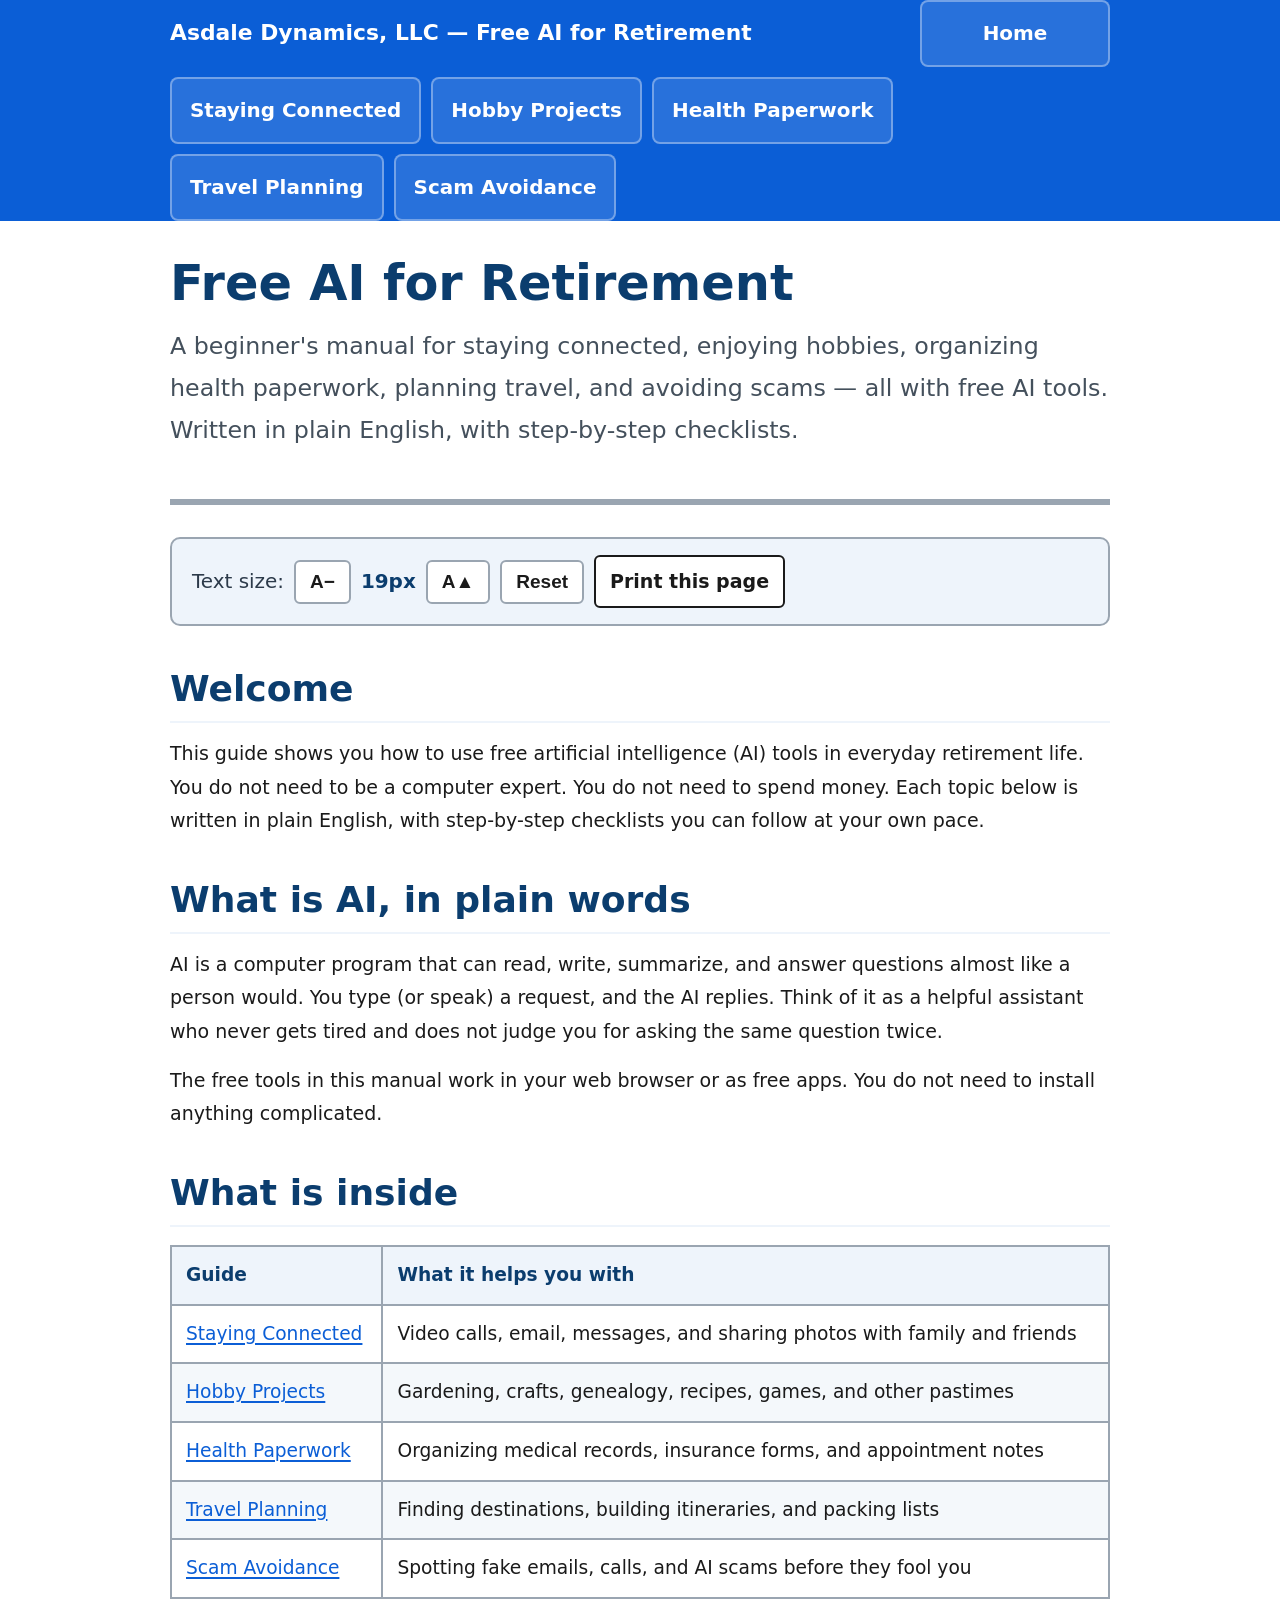
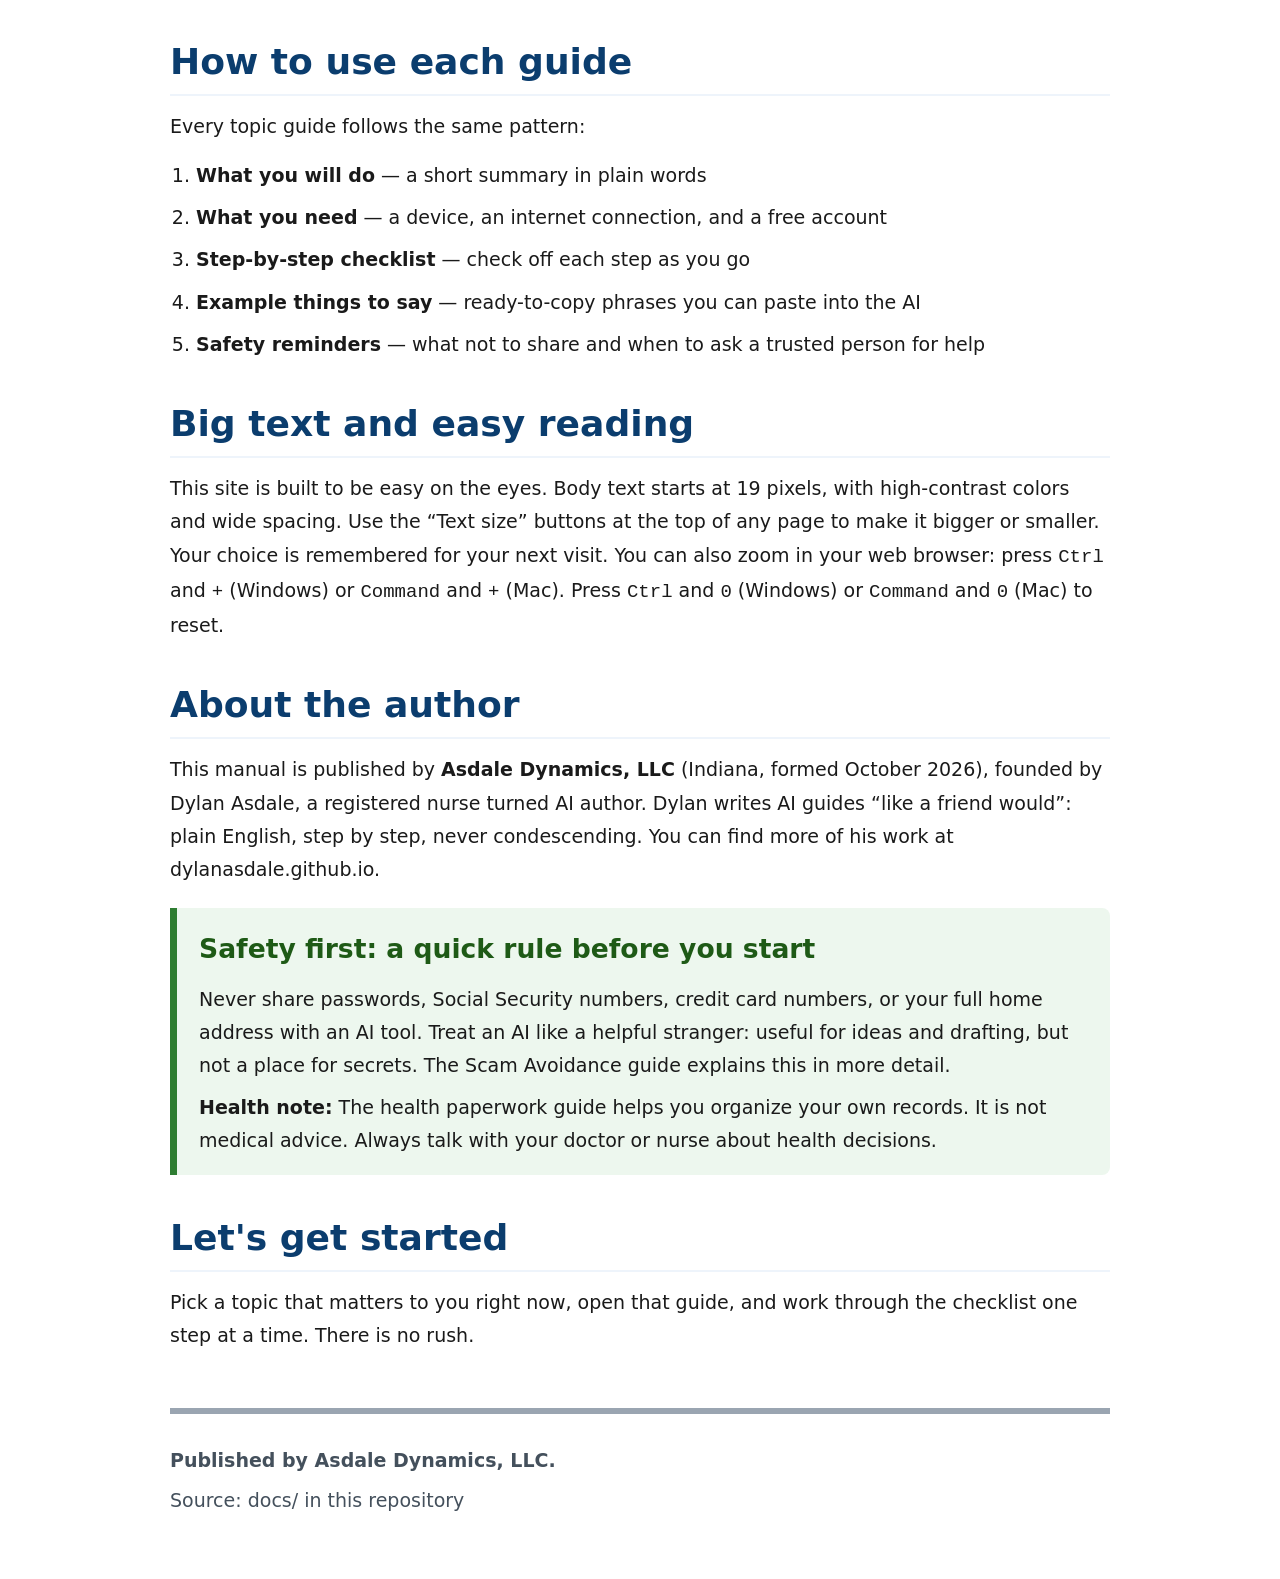
<file: site/index.html>
<!doctype html>
<html lang="en">
<head>
<meta charset="utf-8">
<meta name="viewport" content="width=device-width, initial-scale=1">
<title>Free AI for Retirement — Beginner Manual | Asdale Dynamics, LLC</title>
<link rel="stylesheet" href="css/style.css">
</head>
<body>
<a href="#content" class="skip-link">Skip to main content</a>

<nav class="site-nav">
  <div class="nav-inner">
    <a href="index.html" class="brand">Asdale Dynamics, LLC &mdash; Free AI for Retirement</a>
    <a href="index.html">Home</a>
    <a href="staying-connected.html">Staying Connected</a>
    <a href="hobby-projects.html">Hobby Projects</a>
    <a href="health-paperwork.html">Health Paperwork</a>
    <a href="travel-planning.html">Travel Planning</a>
    <a href="scam-avoidance.html">Scam Avoidance</a>
  </div>
</nav>

<div class="page" id="content">
  <header>
    <h1>Free AI for Retirement</h1>
    <p class="subtitle">A beginner's manual for staying connected, enjoying hobbies,
    organizing health paperwork, planning travel, and avoiding scams &mdash; all with
    free AI tools. Written in plain English, with step-by-step checklists.</p>
  </header>

  <div class="controls no-print">
    <div class="control-group">
      <label>Text size:</label>
      <button id="btn-smaller" class="size-btn" title="Smaller text">A&#8722;</button>
      <span id="current-size" class="current-size">19px</span>
      <button id="btn-larger" class="size-btn" title="Larger text">A&#9650;</button>
      <button id="btn-reset" class="size-btn" title="Reset text size">Reset</button>
    </div>
    <div class="control-group">
      <a id="print-link" href="#" style="background:#ffffff;border:2px solid #1a1a1a;color:#1a1a1a;border-radius:6px;padding:8px 14px;font-size:1rem;font-weight:700;cursor:pointer;text-decoration:none;">Print this page</a>
    </div>
  </div>

  <h2>Welcome</h2>
  <p>This guide shows you how to use free artificial intelligence (AI) tools in
  everyday retirement life. You do not need to be a computer expert. You do not
  need to spend money. Each topic below is written in plain English, with
  step-by-step checklists you can follow at your own pace.</p>

  <h2>What is AI, in plain words</h2>
  <p>AI is a computer program that can read, write, summarize, and answer
  questions almost like a person would. You type (or speak) a request, and the
  AI replies. Think of it as a helpful assistant who never gets tired and does
  not judge you for asking the same question twice.</p>
  <p>The free tools in this manual work in your web browser or as free apps. You
  do not need to install anything complicated.</p>

  <h2>What is inside</h2>
  <table>
    <thead>
      <tr><th>Guide</th><th>What it helps you with</th></tr>
    </thead>
    <tbody>
      <tr><td><a href="staying-connected.html">Staying Connected</a></td><td>Video calls, email, messages, and sharing photos with family and friends</td></tr>
      <tr><td><a href="hobby-projects.html">Hobby Projects</a></td><td>Gardening, crafts, genealogy, recipes, games, and other pastimes</td></tr>
      <tr><td><a href="health-paperwork.html">Health Paperwork</a></td><td>Organizing medical records, insurance forms, and appointment notes</td></tr>
      <tr><td><a href="travel-planning.html">Travel Planning</a></td><td>Finding destinations, building itineraries, and packing lists</td></tr>
      <tr><td><a href="scam-avoidance.html">Scam Avoidance</a></td><td>Spotting fake emails, calls, and AI scams before they fool you</td></tr>
    </tbody>
  </table>

  <h2>How to use each guide</h2>
  <p>Every topic guide follows the same pattern:</p>
  <ol>
    <li><strong>What you will do</strong> &mdash; a short summary in plain words</li>
    <li><strong>What you need</strong> &mdash; a device, an internet connection, and a free account</li>
    <li><strong>Step-by-step checklist</strong> &mdash; check off each step as you go</li>
    <li><strong>Example things to say</strong> &mdash; ready-to-copy phrases you can paste into the AI</li>
    <li><strong>Safety reminders</strong> &mdash; what not to share and when to ask a trusted person for help</li>
  </ol>

  <h2>Big text and easy reading</h2>
  <p>This site is built to be easy on the eyes. Body text starts at 19 pixels,
  with high-contrast colors and wide spacing. Use the &ldquo;Text size&rdquo;
  buttons at the top of any page to make it bigger or smaller. Your choice is
  remembered for your next visit. You can also zoom in your web browser:
  press <kbd>Ctrl</kbd> and <kbd>+</kbd> (Windows) or <kbd>Command</kbd> and
  <kbd>+</kbd> (Mac). Press <kbd>Ctrl</kbd> and <kbd>0</kbd> (Windows) or
  <kbd>Command</kbd> and <kbd>0</kbd> (Mac) to reset.</p>

  <h2>About the author</h2>
  <p>This manual is published by <strong>Asdale Dynamics, LLC</strong> (Indiana,
  formed October 2026), founded by Dylan Asdale, a registered nurse turned AI
  author. Dylan writes AI guides &ldquo;like a friend would&rdquo;: plain
  English, step by step, never condescending. You can find more of his work at
  dylanasdale.github.io.</p>

  <div class="reminder ok">
    <h3>Safety first: a quick rule before you start</h3>
    <p>Never share passwords, Social Security numbers, credit card numbers, or
    your full home address with an AI tool. Treat an AI like a helpful
    stranger: useful for ideas and drafting, but not a place for secrets. The
    Scam Avoidance guide explains this in more detail.</p>
    <p><strong>Health note:</strong> The health paperwork guide helps you
    organize your own records. It is not medical advice. Always talk with your
    doctor or nurse about health decisions.</p>
  </div>

  <h2>Let's get started</h2>
  <p>Pick a topic that matters to you right now, open that guide, and work
  through the checklist one step at a time. There is no rush.</p>

  <footer>
    <p><strong class="bold">Published by Asdale Dynamics, LLC.</strong></p>
    <p>Source: docs/ in this repository</p>
  </footer>
</div>

<script src="js/script.js"></script>
</body>
</html>
</file>
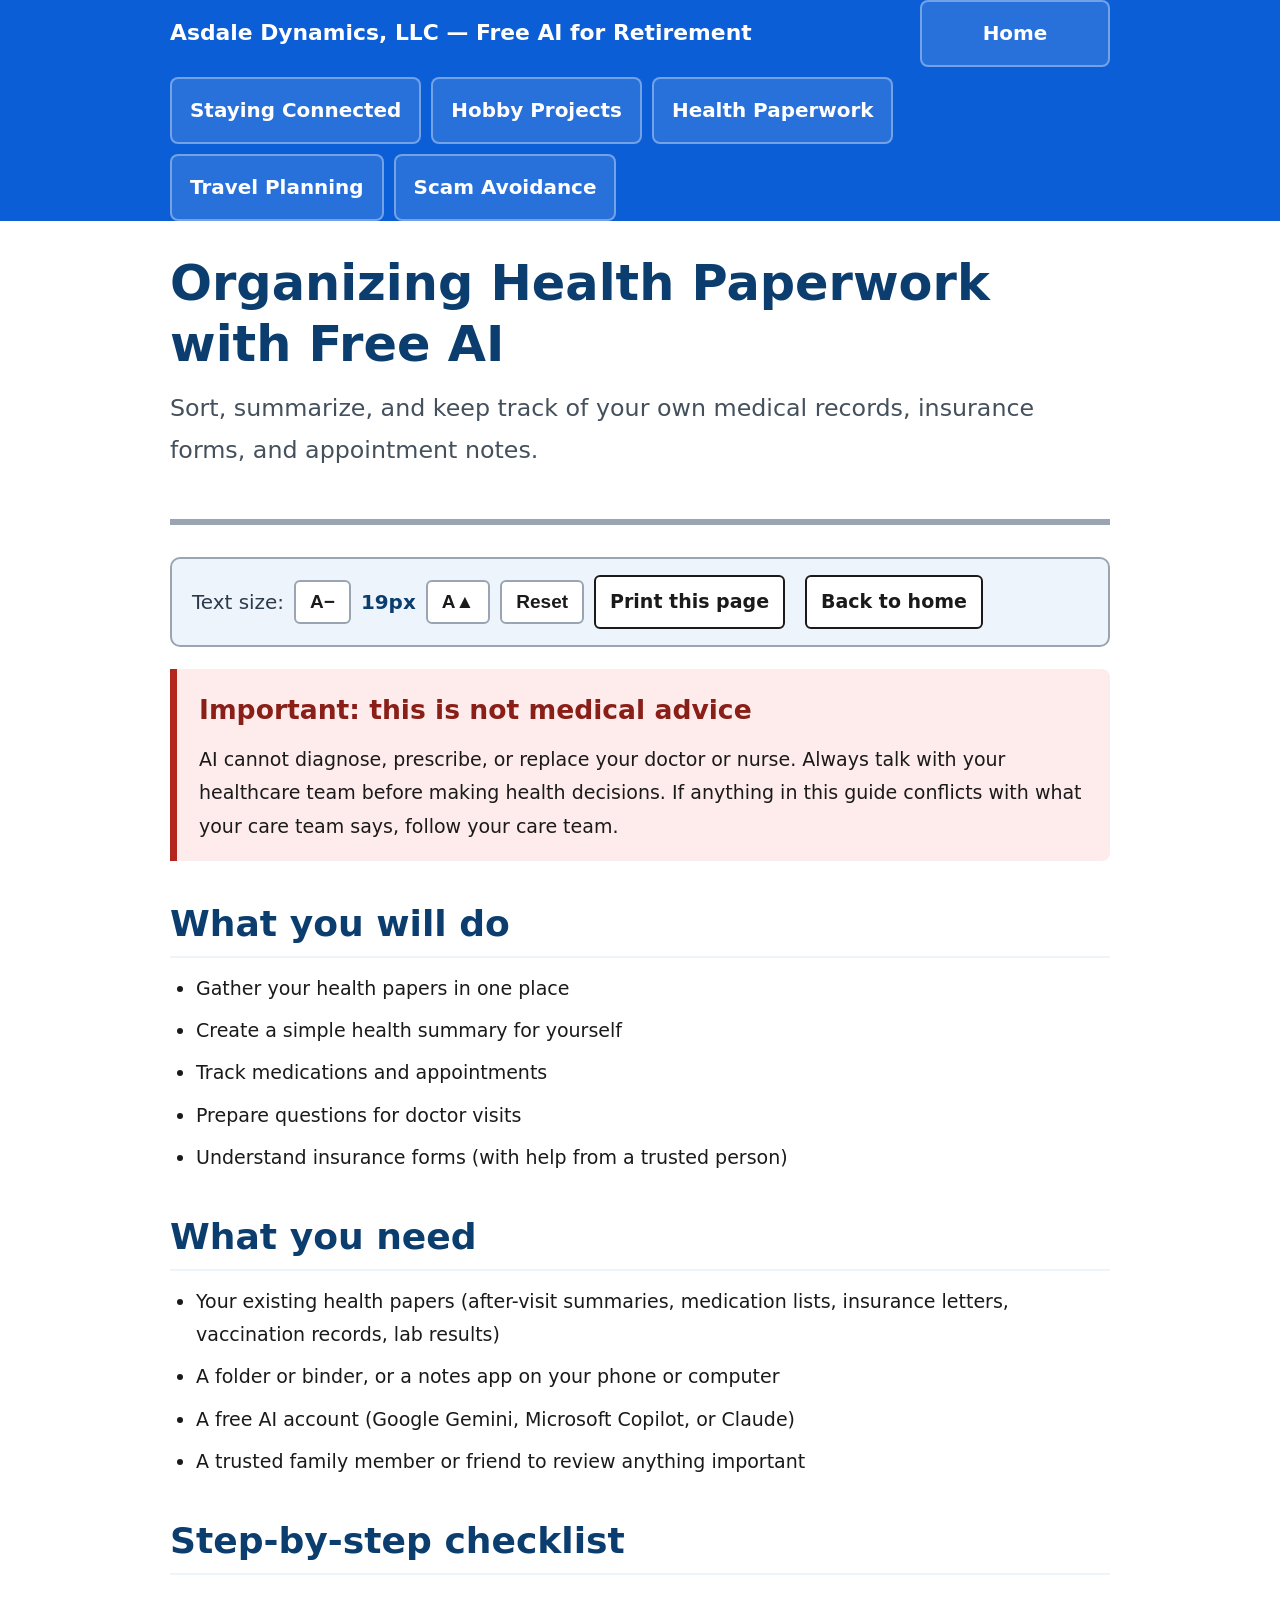
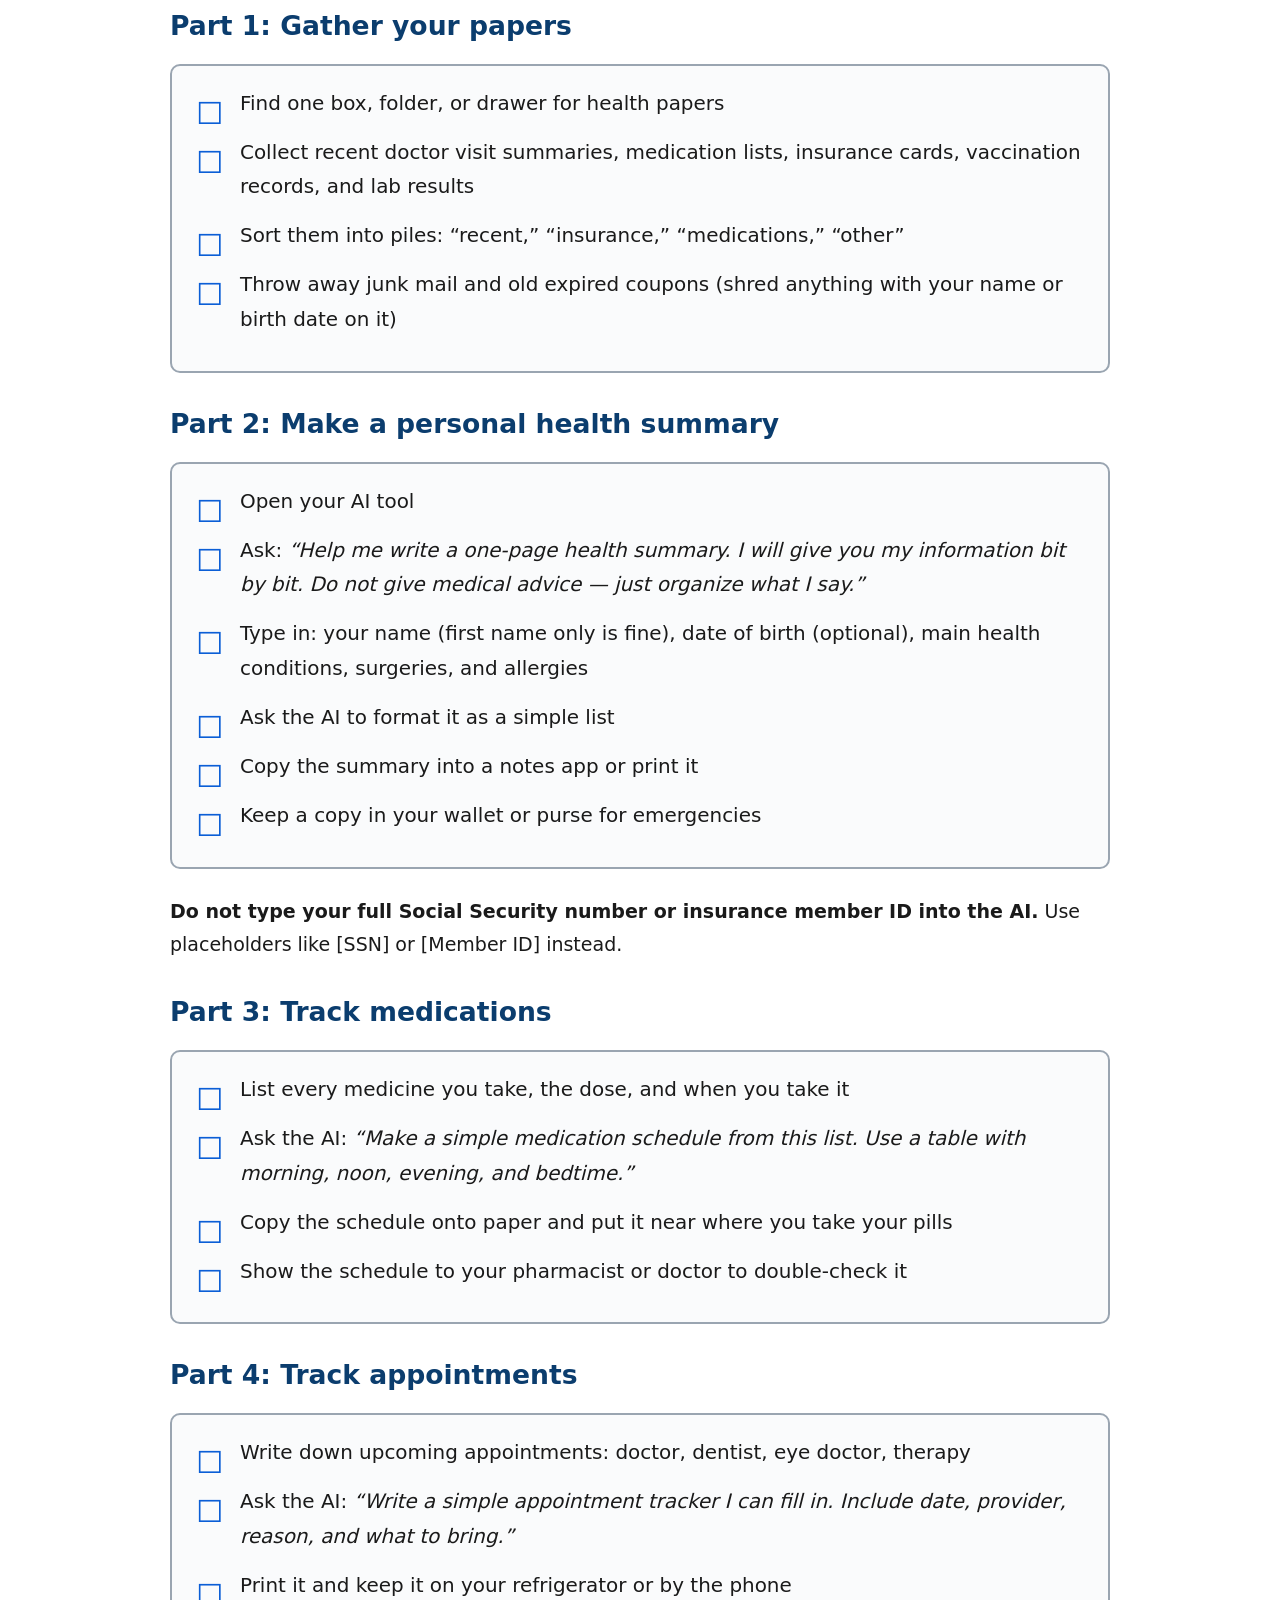
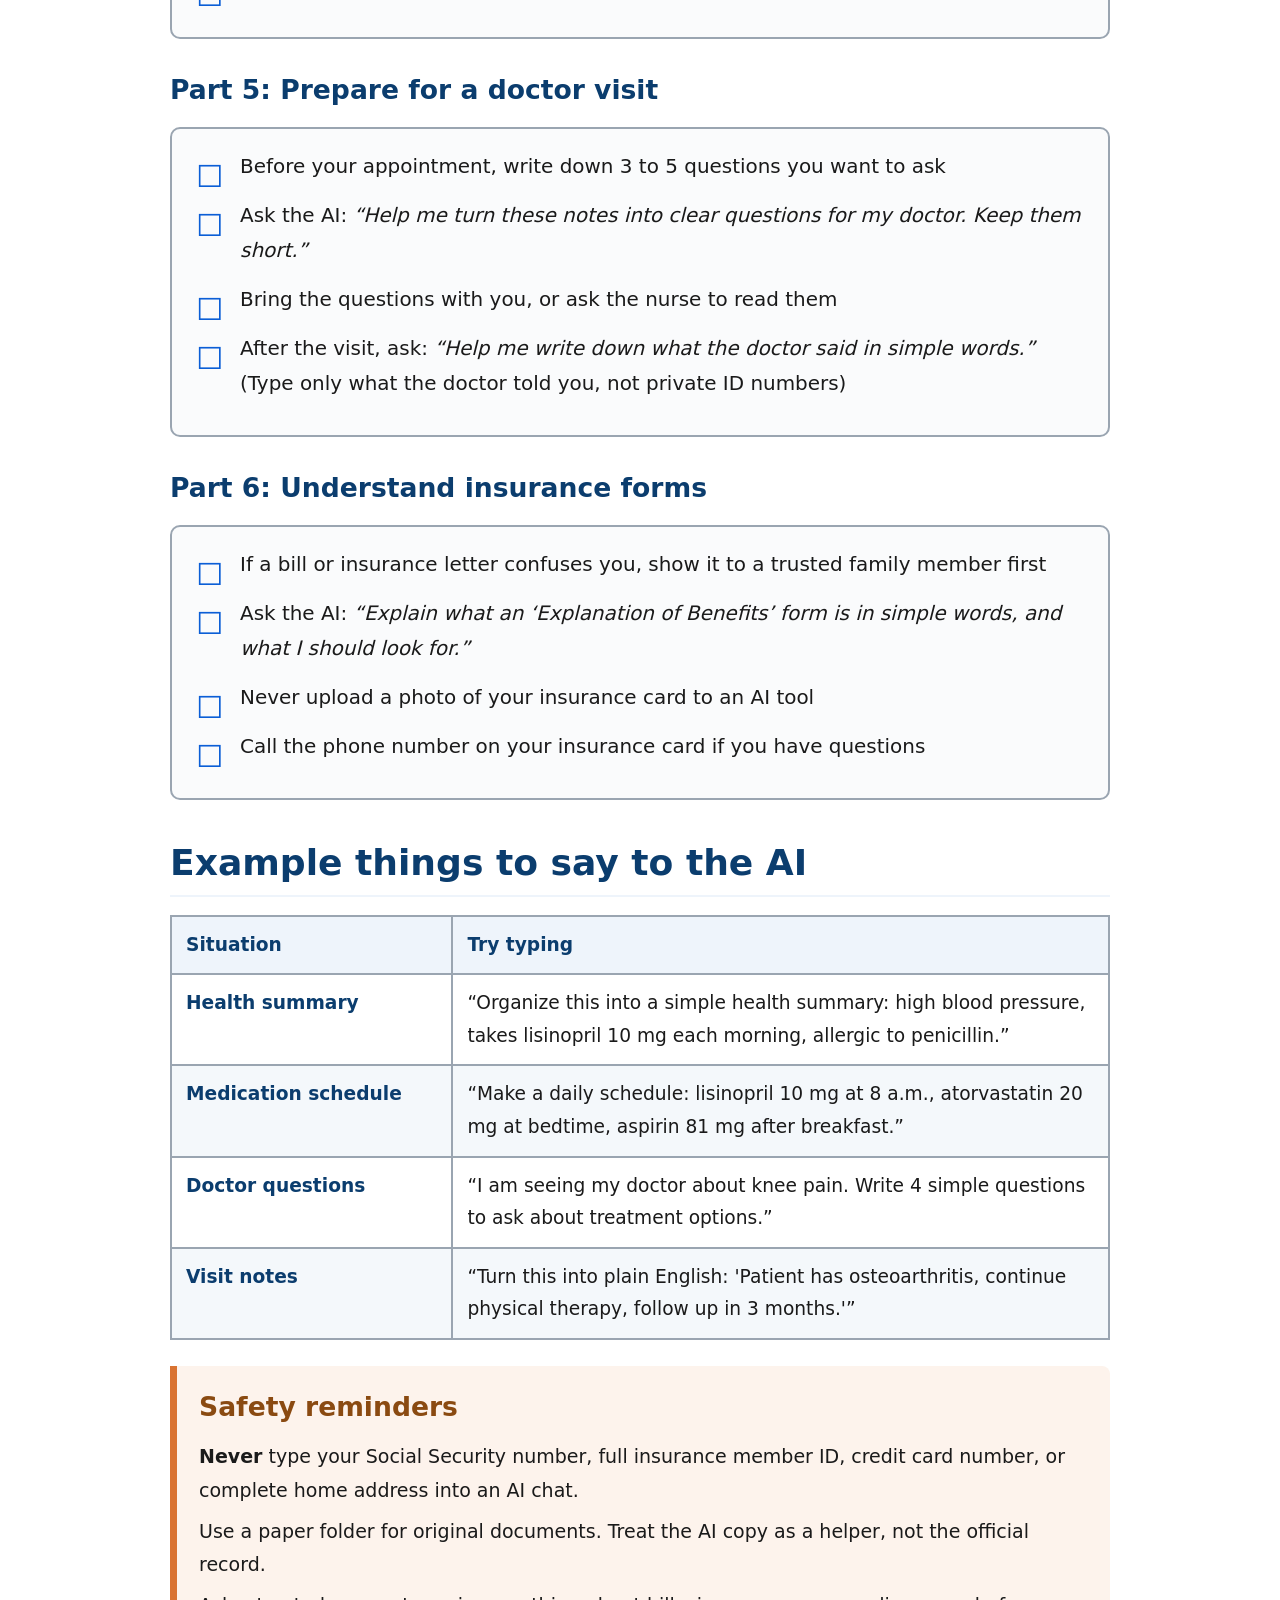
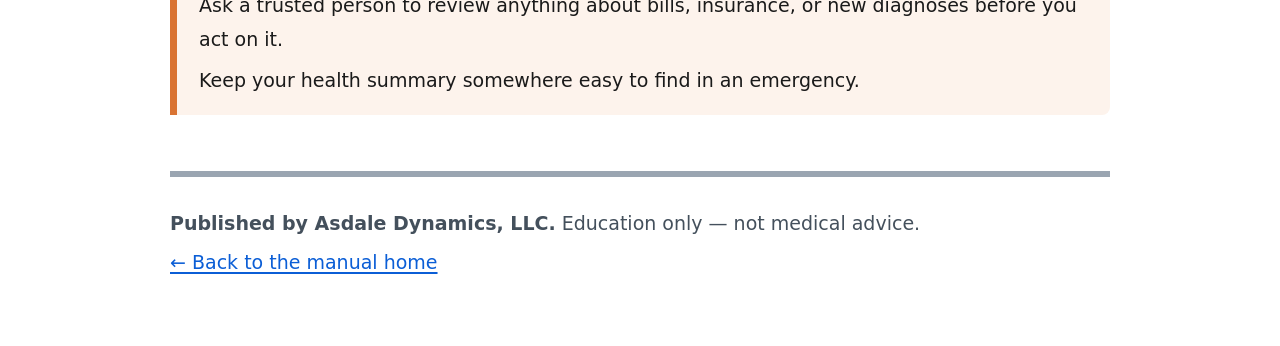
<file: site/health-paperwork.html>
<!doctype html>
<html lang="en">
<head>
<meta charset="utf-8">
<meta name="viewport" content="width=device-width, initial-scale=1">
<title>Organizing Health Paperwork with Free AI | Asdale Dynamics, LLC</title>
<link rel="stylesheet" href="css/style.css">
</head>
<body>
<a href="#content" class="skip-link">Skip to main content</a>

<nav class="site-nav">
  <div class="nav-inner">
    <a href="index.html" class="brand">Asdale Dynamics, LLC &mdash; Free AI for Retirement</a>
    <a href="index.html">Home</a>
    <a href="staying-connected.html">Staying Connected</a>
    <a href="hobby-projects.html">Hobby Projects</a>
    <a href="health-paperwork.html">Health Paperwork</a>
    <a href="travel-planning.html">Travel Planning</a>
    <a href="scam-avoidance.html">Scam Avoidance</a>
  </div>
</nav>

<div class="page" id="content">
  <header>
    <h1>Organizing Health Paperwork with Free AI</h1>
    <p class="subtitle">Sort, summarize, and keep track of your own medical
    records, insurance forms, and appointment notes.</p>
  </header>

  <div class="controls no-print">
    <div class="control-group">
      <label>Text size:</label>
      <button id="btn-smaller" class="size-btn" title="Smaller text">A&#8722;</button>
      <span id="current-size" class="current-size">19px</span>
      <button id="btn-larger" class="size-btn" title="Larger text">A&#9650;</button>
      <button id="btn-reset" class="size-btn" title="Reset text size">Reset</button>
    </div>
    <div class="control-group">
      <a id="print-link" href="#" style="background:#ffffff;border:2px solid #1a1a1a;color:#1a1a1a;border-radius:6px;padding:8px 14px;font-size:1rem;font-weight:700;cursor:pointer;text-decoration:none;">Print this page</a>
    </div>
    <a href="index.html" style="background:#ffffff;border:2px solid #1a1a1a;color:#1a1a1a;border-radius:6px;padding:8px 14px;font-size:1rem;font-weight:700;cursor:pointer;text-decoration:none;margin-left:10px;">Back to home</a>
  </div>

  <div class="reminder danger">
    <h3>Important: this is not medical advice</h3>
    <p>AI cannot diagnose, prescribe, or replace your doctor or nurse. Always
    talk with your healthcare team before making health decisions. If anything
    in this guide conflicts with what your care team says, follow your care
    team.</p>
  </div>

  <h2>What you will do</h2>
  <ul>
    <li>Gather your health papers in one place</li>
    <li>Create a simple health summary for yourself</li>
    <li>Track medications and appointments</li>
    <li>Prepare questions for doctor visits</li>
    <li>Understand insurance forms (with help from a trusted person)</li>
  </ul>

  <h2>What you need</h2>
  <ul>
    <li>Your existing health papers (after-visit summaries, medication lists,
    insurance letters, vaccination records, lab results)</li>
    <li>A folder or binder, or a notes app on your phone or computer</li>
    <li>A free AI account (Google Gemini, Microsoft Copilot, or Claude)</li>
    <li>A trusted family member or friend to review anything important</li>
  </ul>

  <h2>Step-by-step checklist</h2>

  <h3>Part 1: Gather your papers</h3>
  <ul class="checklist">
    <li>Find one box, folder, or drawer for health papers</li>
    <li>Collect recent doctor visit summaries, medication lists, insurance
    cards, vaccination records, and lab results</li>
    <li>Sort them into piles: &ldquo;recent,&rdquo; &ldquo;insurance,&rdquo;
    &ldquo;medications,&rdquo; &ldquo;other&rdquo;</li>
    <li>Throw away junk mail and old expired coupons (shred anything with your
    name or birth date on it)</li>
  </ul>

  <h3>Part 2: Make a personal health summary</h3>
  <ul class="checklist">
    <li>Open your AI tool</li>
    <li>Ask: <em>&ldquo;Help me write a one-page health summary. I will give you my information bit by bit. Do not give medical advice &mdash; just organize what I say.&rdquo;</em></li>
    <li>Type in: your name (first name only is fine), date of birth (optional),
    main health conditions, surgeries, and allergies</li>
    <li>Ask the AI to format it as a simple list</li>
    <li>Copy the summary into a notes app or print it</li>
    <li>Keep a copy in your wallet or purse for emergencies</li>
  </ul>
  <p style="margin-top:8px;"><strong>Do not type your full Social Security
  number or insurance member ID into the AI.</strong> Use placeholders like
  [SSN] or [Member ID] instead.</p>

  <h3>Part 3: Track medications</h3>
  <ul class="checklist">
    <li>List every medicine you take, the dose, and when you take it</li>
    <li>Ask the AI: <em>&ldquo;Make a simple medication schedule from this list. Use a table with morning, noon, evening, and bedtime.&rdquo;</em></li>
    <li>Copy the schedule onto paper and put it near where you take your pills</li>
    <li>Show the schedule to your pharmacist or doctor to double-check it</li>
  </ul>

  <h3>Part 4: Track appointments</h3>
  <ul class="checklist">
    <li>Write down upcoming appointments: doctor, dentist, eye doctor, therapy</li>
    <li>Ask the AI: <em>&ldquo;Write a simple appointment tracker I can fill in. Include date, provider, reason, and what to bring.&rdquo;</em></li>
    <li>Print it and keep it on your refrigerator or by the phone</li>
  </ul>

  <h3>Part 5: Prepare for a doctor visit</h3>
  <ul class="checklist">
    <li>Before your appointment, write down 3 to 5 questions you want to ask</li>
    <li>Ask the AI: <em>&ldquo;Help me turn these notes into clear questions for my doctor. Keep them short.&rdquo;</em></li>
    <li>Bring the questions with you, or ask the nurse to read them</li>
    <li>After the visit, ask: <em>&ldquo;Help me write down what the doctor said in simple words.&rdquo;</em> (Type only what the doctor told you, not private ID numbers)</li>
  </ul>

  <h3>Part 6: Understand insurance forms</h3>
  <ul class="checklist">
    <li>If a bill or insurance letter confuses you, show it to a trusted family member first</li>
    <li>Ask the AI: <em>&ldquo;Explain what an &lsquo;Explanation of Benefits&rsquo; form is in simple words, and what I should look for.&rdquo;</em></li>
    <li>Never upload a photo of your insurance card to an AI tool</li>
    <li>Call the phone number on your insurance card if you have questions</li>
  </ul>

  <h2>Example things to say to the AI</h2>
  <table class="example">
    <thead>
      <tr><th>Situation</th><th>Try typing</th></tr>
    </thead>
    <tbody>
      <tr>
        <td>Health summary</td>
        <td>&ldquo;Organize this into a simple health summary: high blood pressure, takes lisinopril 10 mg each morning, allergic to penicillin.&rdquo;</td>
      </tr>
      <tr>
        <td>Medication schedule</td>
        <td>&ldquo;Make a daily schedule: lisinopril 10 mg at 8 a.m., atorvastatin 20 mg at bedtime, aspirin 81 mg after breakfast.&rdquo;</td>
      </tr>
      <tr>
        <td>Doctor questions</td>
        <td>&ldquo;I am seeing my doctor about knee pain. Write 4 simple questions to ask about treatment options.&rdquo;</td>
      </tr>
      <tr>
        <td>Visit notes</td>
        <td>&ldquo;Turn this into plain English: 'Patient has osteoarthritis, continue physical therapy, follow up in 3 months.'&rdquo;</td>
      </tr>
    </tbody>
  </table>

  <div class="reminder">
    <h3>Safety reminders</h3>
    <p><strong>Never</strong> type your Social Security number, full insurance
    member ID, credit card number, or complete home address into an AI chat.</p>
    <p>Use a paper folder for original documents. Treat the AI copy as a
    helper, not the official record.</p>
    <p>Ask a trusted person to review anything about bills, insurance, or new
    diagnoses before you act on it.</p>
    <p>Keep your health summary somewhere easy to find in an emergency.</p>
  </div>

  <footer>
    <p><strong class="bold">Published by Asdale Dynamics, LLC.</strong> Education only &mdash; not medical advice.</p>
    <p><a href="index.html">&larr; Back to the manual home</a></p>
  </footer>
</div>

<script src="js/script.js"></script>
</body>
</html>
</file>
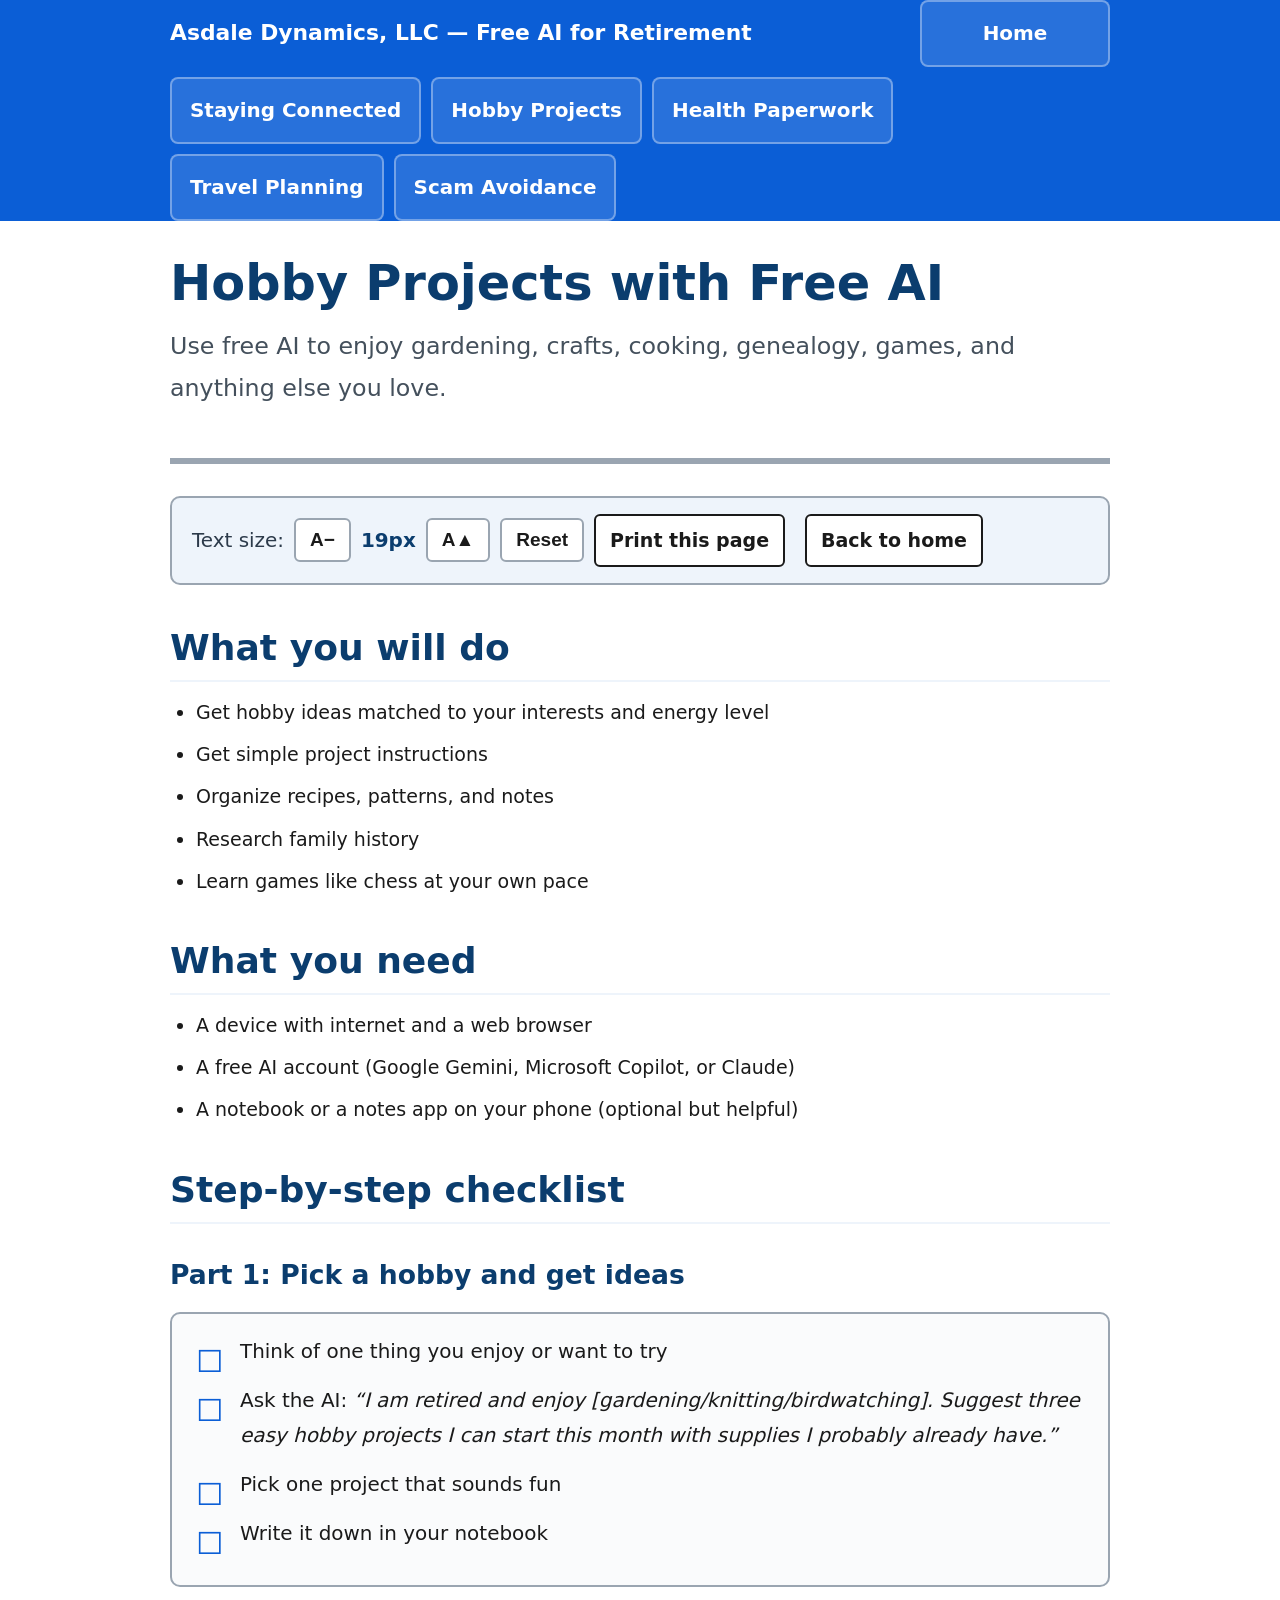
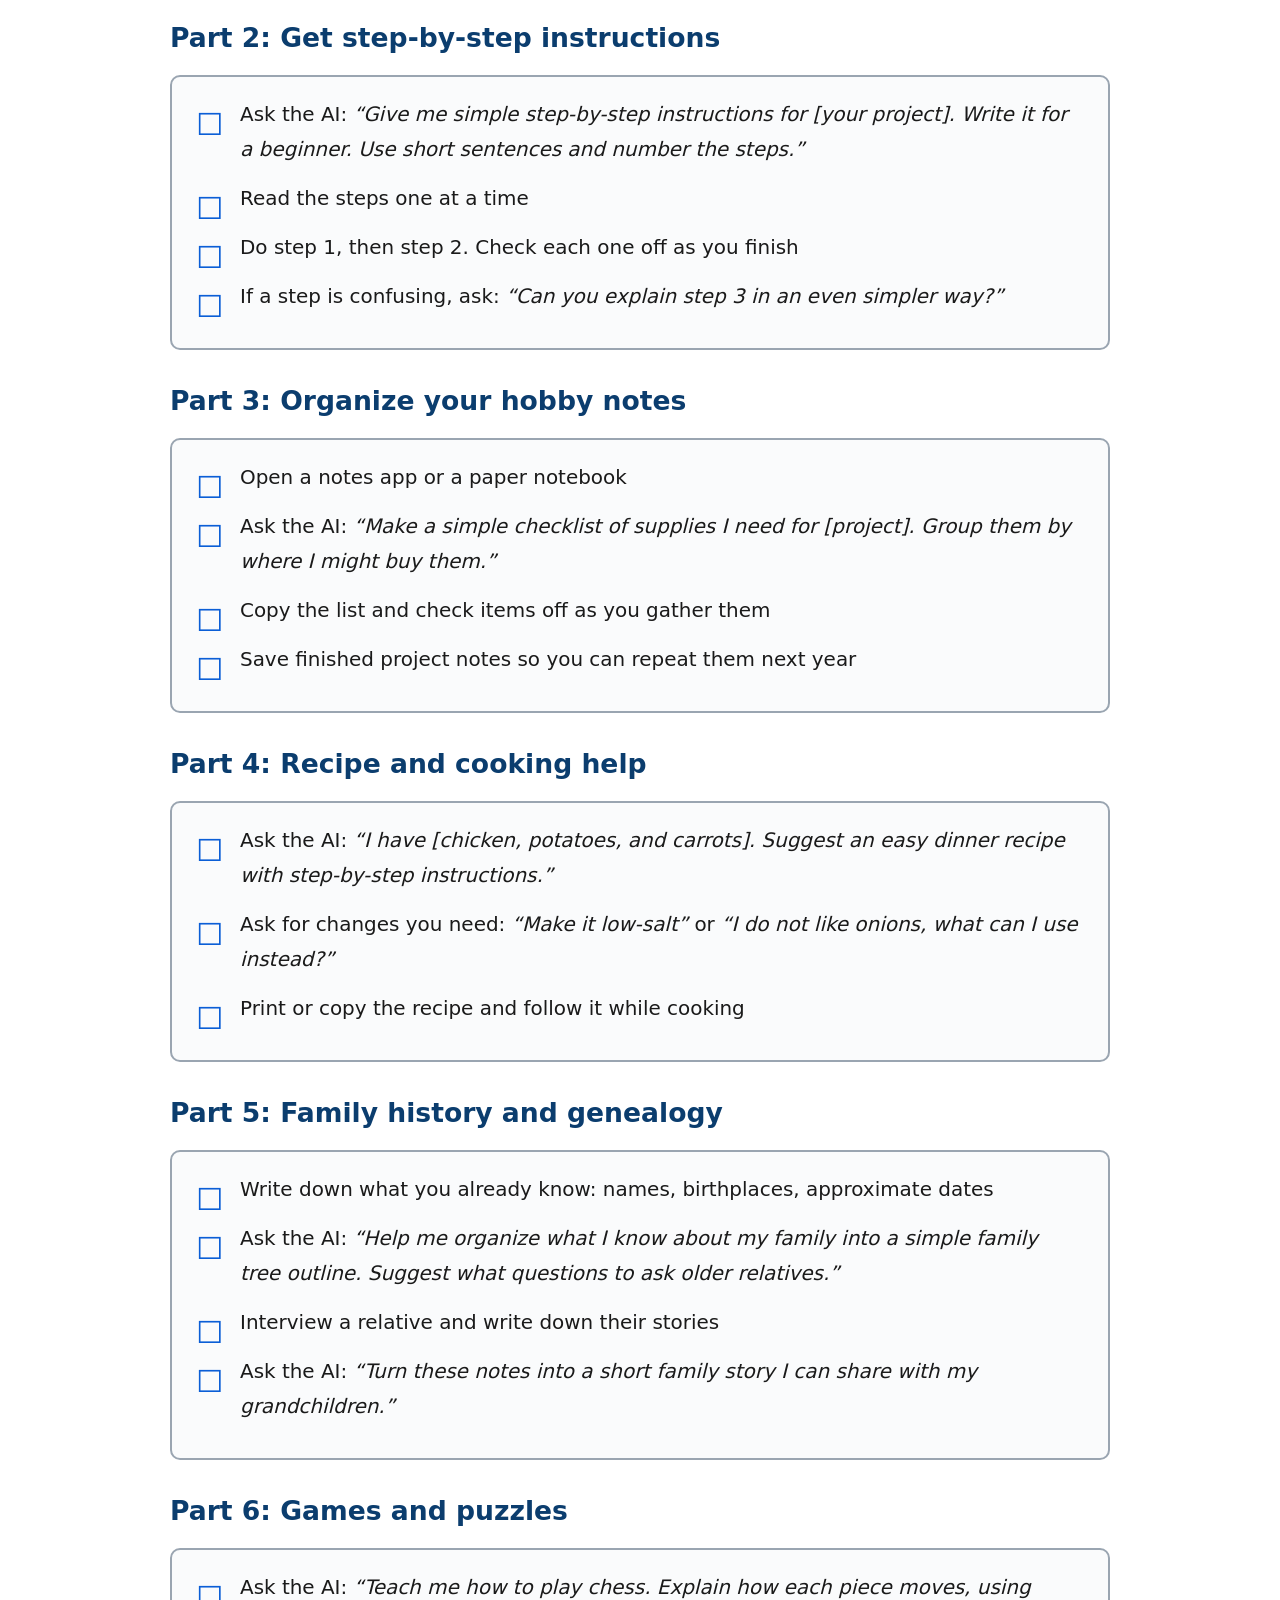
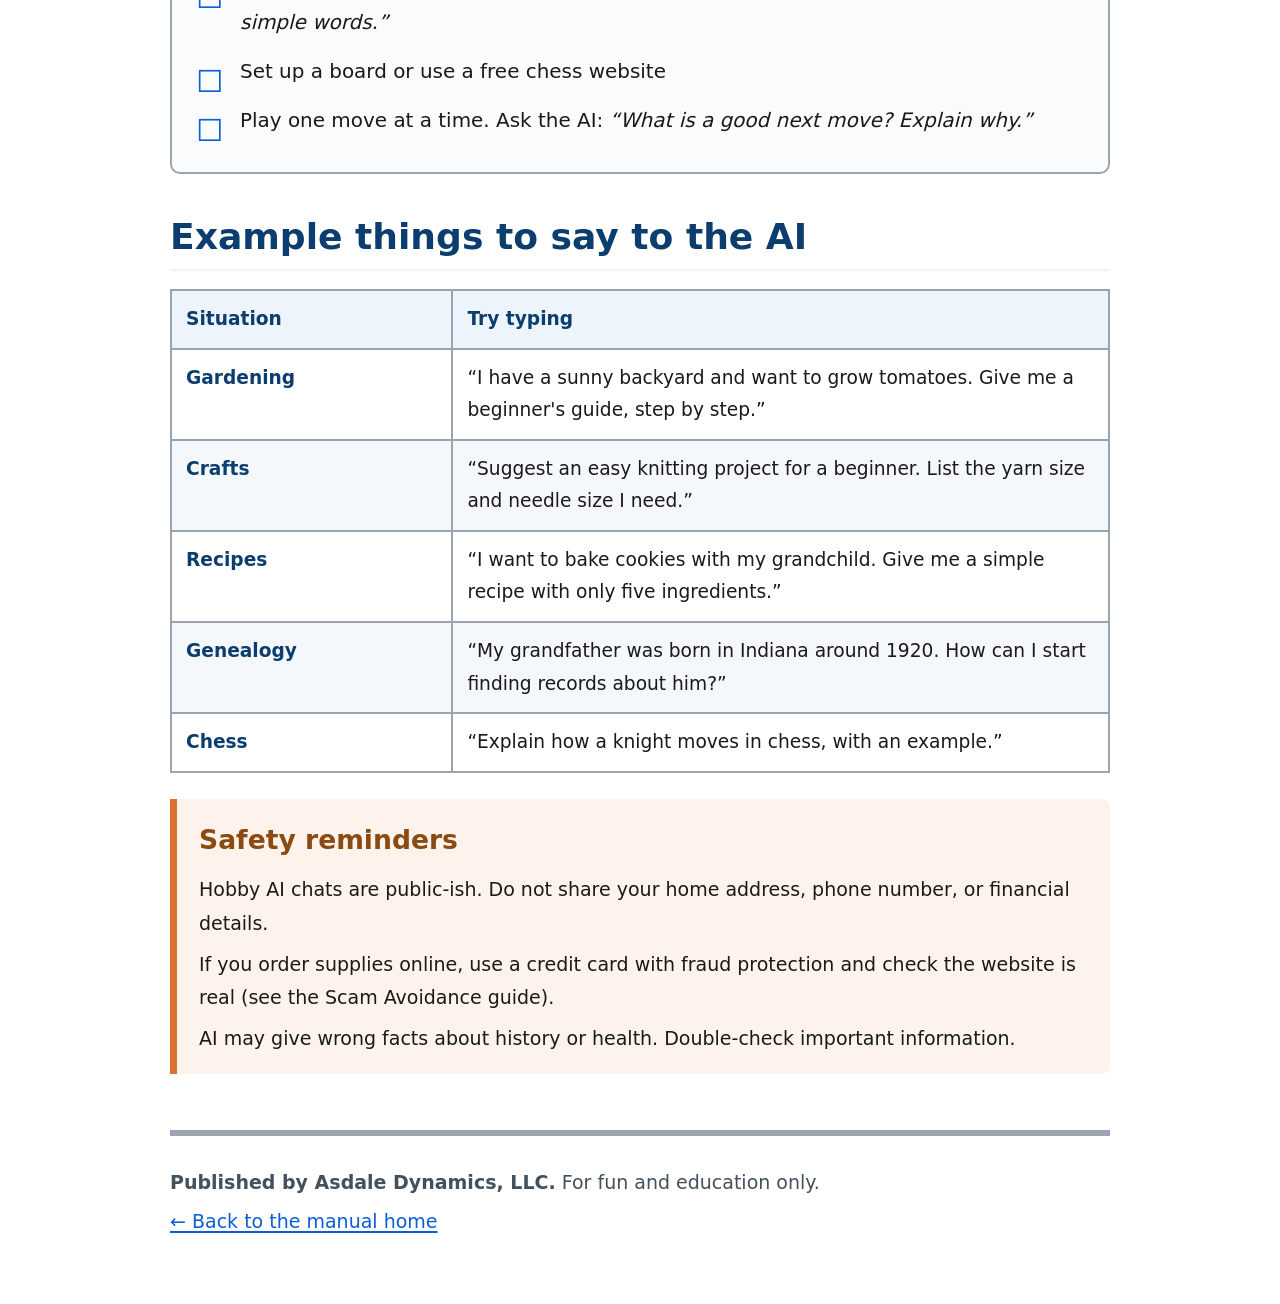
<file: site/hobby-projects.html>
<!doctype html>
<html lang="en">
<head>
<meta charset="utf-8">
<meta name="viewport" content="width=device-width, initial-scale=1">
<title>Hobby Projects with Free AI | Asdale Dynamics, LLC</title>
<link rel="stylesheet" href="css/style.css">
</head>
<body>
<a href="#content" class="skip-link">Skip to main content</a>

<nav class="site-nav">
  <div class="nav-inner">
    <a href="index.html" class="brand">Asdale Dynamics, LLC &mdash; Free AI for Retirement</a>
    <a href="index.html">Home</a>
    <a href="staying-connected.html">Staying Connected</a>
    <a href="hobby-projects.html">Hobby Projects</a>
    <a href="health-paperwork.html">Health Paperwork</a>
    <a href="travel-planning.html">Travel Planning</a>
    <a href="scam-avoidance.html">Scam Avoidance</a>
  </div>
</nav>

<div class="page" id="content">
  <header>
    <h1>Hobby Projects with Free AI</h1>
    <p class="subtitle">Use free AI to enjoy gardening, crafts, cooking,
    genealogy, games, and anything else you love.</p>
  </header>

  <div class="controls no-print">
    <div class="control-group">
      <label>Text size:</label>
      <button id="btn-smaller" class="size-btn" title="Smaller text">A&#8722;</button>
      <span id="current-size" class="current-size">19px</span>
      <button id="btn-larger" class="size-btn" title="Larger text">A&#9650;</button>
      <button id="btn-reset" class="size-btn" title="Reset text size">Reset</button>
    </div>
    <div class="control-group">
      <a id="print-link" href="#" style="background:#ffffff;border:2px solid #1a1a1a;color:#1a1a1a;border-radius:6px;padding:8px 14px;font-size:1rem;font-weight:700;cursor:pointer;text-decoration:none;">Print this page</a>
    </div>
    <a href="index.html" style="background:#ffffff;border:2px solid #1a1a1a;color:#1a1a1a;border-radius:6px;padding:8px 14px;font-size:1rem;font-weight:700;cursor:pointer;text-decoration:none;margin-left:10px;">Back to home</a>
  </div>

  <h2>What you will do</h2>
  <ul>
    <li>Get hobby ideas matched to your interests and energy level</li>
    <li>Get simple project instructions</li>
    <li>Organize recipes, patterns, and notes</li>
    <li>Research family history</li>
    <li>Learn games like chess at your own pace</li>
  </ul>

  <h2>What you need</h2>
  <ul>
    <li>A device with internet and a web browser</li>
    <li>A free AI account (Google Gemini, Microsoft Copilot, or Claude)</li>
    <li>A notebook or a notes app on your phone (optional but helpful)</li>
  </ul>

  <h2>Step-by-step checklist</h2>

  <h3>Part 1: Pick a hobby and get ideas</h3>
  <ul class="checklist">
    <li>Think of one thing you enjoy or want to try</li>
    <li>Ask the AI: <em>&ldquo;I am retired and enjoy [gardening/knitting/birdwatching]. Suggest three easy hobby projects I can start this month with supplies I probably already have.&rdquo;</em></li>
    <li>Pick one project that sounds fun</li>
    <li>Write it down in your notebook</li>
  </ul>

  <h3>Part 2: Get step-by-step instructions</h3>
  <ul class="checklist">
    <li>Ask the AI: <em>&ldquo;Give me simple step-by-step instructions for [your project]. Write it for a beginner. Use short sentences and number the steps.&rdquo;</em></li>
    <li>Read the steps one at a time</li>
    <li>Do step 1, then step 2. Check each one off as you finish</li>
    <li>If a step is confusing, ask: <em>&ldquo;Can you explain step 3 in an even simpler way?&rdquo;</em></li>
  </ul>

  <h3>Part 3: Organize your hobby notes</h3>
  <ul class="checklist">
    <li>Open a notes app or a paper notebook</li>
    <li>Ask the AI: <em>&ldquo;Make a simple checklist of supplies I need for [project]. Group them by where I might buy them.&rdquo;</em></li>
    <li>Copy the list and check items off as you gather them</li>
    <li>Save finished project notes so you can repeat them next year</li>
  </ul>

  <h3>Part 4: Recipe and cooking help</h3>
  <ul class="checklist">
    <li>Ask the AI: <em>&ldquo;I have [chicken, potatoes, and carrots]. Suggest an easy dinner recipe with step-by-step instructions.&rdquo;</em></li>
    <li>Ask for changes you need: <em>&ldquo;Make it low-salt&rdquo;</em> or <em>&ldquo;I do not like onions, what can I use instead?&rdquo;</em></li>
    <li>Print or copy the recipe and follow it while cooking</li>
  </ul>

  <h3>Part 5: Family history and genealogy</h3>
  <ul class="checklist">
    <li>Write down what you already know: names, birthplaces, approximate dates</li>
    <li>Ask the AI: <em>&ldquo;Help me organize what I know about my family into a simple family tree outline. Suggest what questions to ask older relatives.&rdquo;</em></li>
    <li>Interview a relative and write down their stories</li>
    <li>Ask the AI: <em>&ldquo;Turn these notes into a short family story I can share with my grandchildren.&rdquo;</em></li>
  </ul>

  <h3>Part 6: Games and puzzles</h3>
  <ul class="checklist">
    <li>Ask the AI: <em>&ldquo;Teach me how to play chess. Explain how each piece moves, using simple words.&rdquo;</em></li>
    <li>Set up a board or use a free chess website</li>
    <li>Play one move at a time. Ask the AI: <em>&ldquo;What is a good next move? Explain why.&rdquo;</em></li>
  </ul>

  <h2>Example things to say to the AI</h2>
  <table class="example">
    <thead>
      <tr><th>Situation</th><th>Try typing</th></tr>
    </thead>
    <tbody>
      <tr>
        <td>Gardening</td>
        <td>&ldquo;I have a sunny backyard and want to grow tomatoes. Give me a beginner's guide, step by step.&rdquo;</td>
      </tr>
      <tr>
        <td>Crafts</td>
        <td>&ldquo;Suggest an easy knitting project for a beginner. List the yarn size and needle size I need.&rdquo;</td>
      </tr>
      <tr>
        <td>Recipes</td>
        <td>&ldquo;I want to bake cookies with my grandchild. Give me a simple recipe with only five ingredients.&rdquo;</td>
      </tr>
      <tr>
        <td>Genealogy</td>
        <td>&ldquo;My grandfather was born in Indiana around 1920. How can I start finding records about him?&rdquo;</td>
      </tr>
      <tr>
        <td>Chess</td>
        <td>&ldquo;Explain how a knight moves in chess, with an example.&rdquo;</td>
      </tr>
    </tbody>
  </table>

  <div class="reminder">
    <h3>Safety reminders</h3>
    <p>Hobby AI chats are public-ish. Do not share your home address, phone
    number, or financial details.</p>
    <p>If you order supplies online, use a credit card with fraud protection
    and check the website is real (see the Scam Avoidance guide).</p>
    <p>AI may give wrong facts about history or health. Double-check important
    information.</p>
  </div>

  <footer>
    <p><strong class="bold">Published by Asdale Dynamics, LLC.</strong> For fun and education only.</p>
    <p><a href="index.html">&larr; Back to the manual home</a></p>
  </footer>
</div>

<script src="js/script.js"></script>
</body>
</html>
</file>
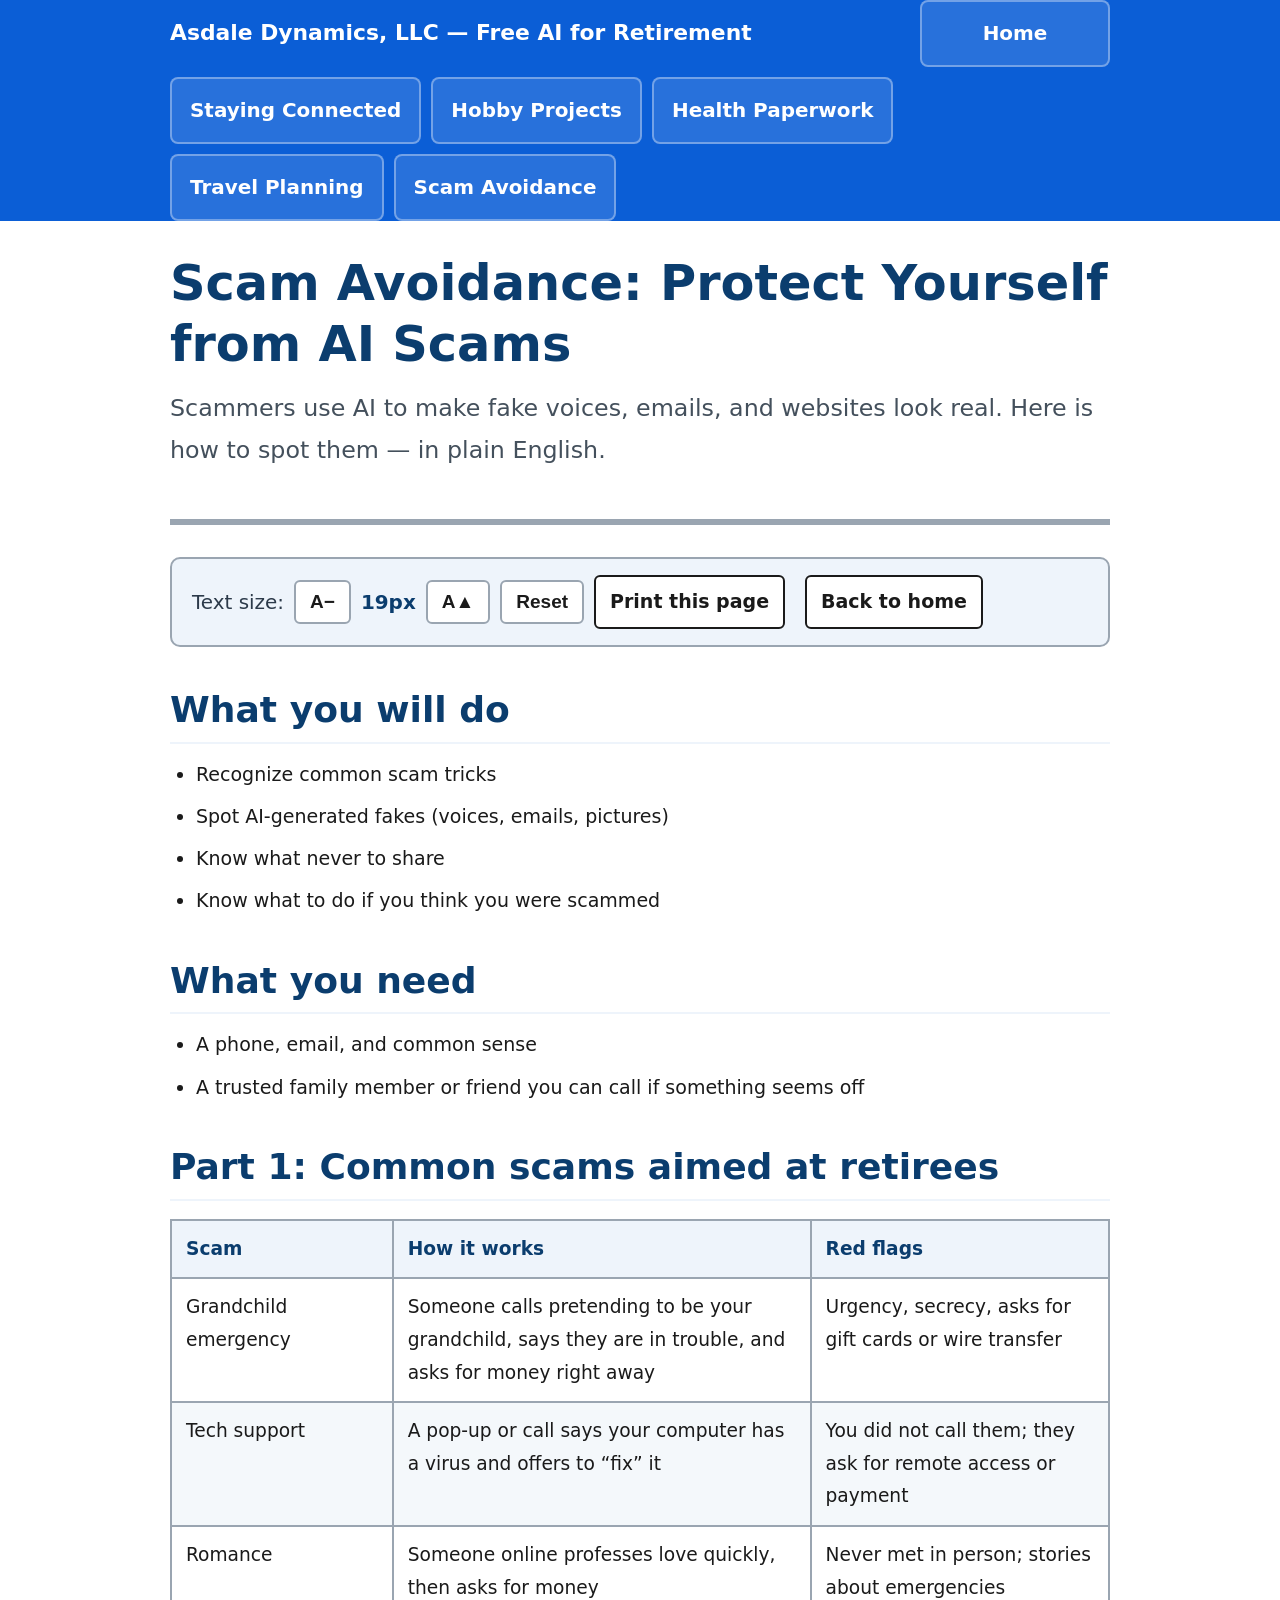
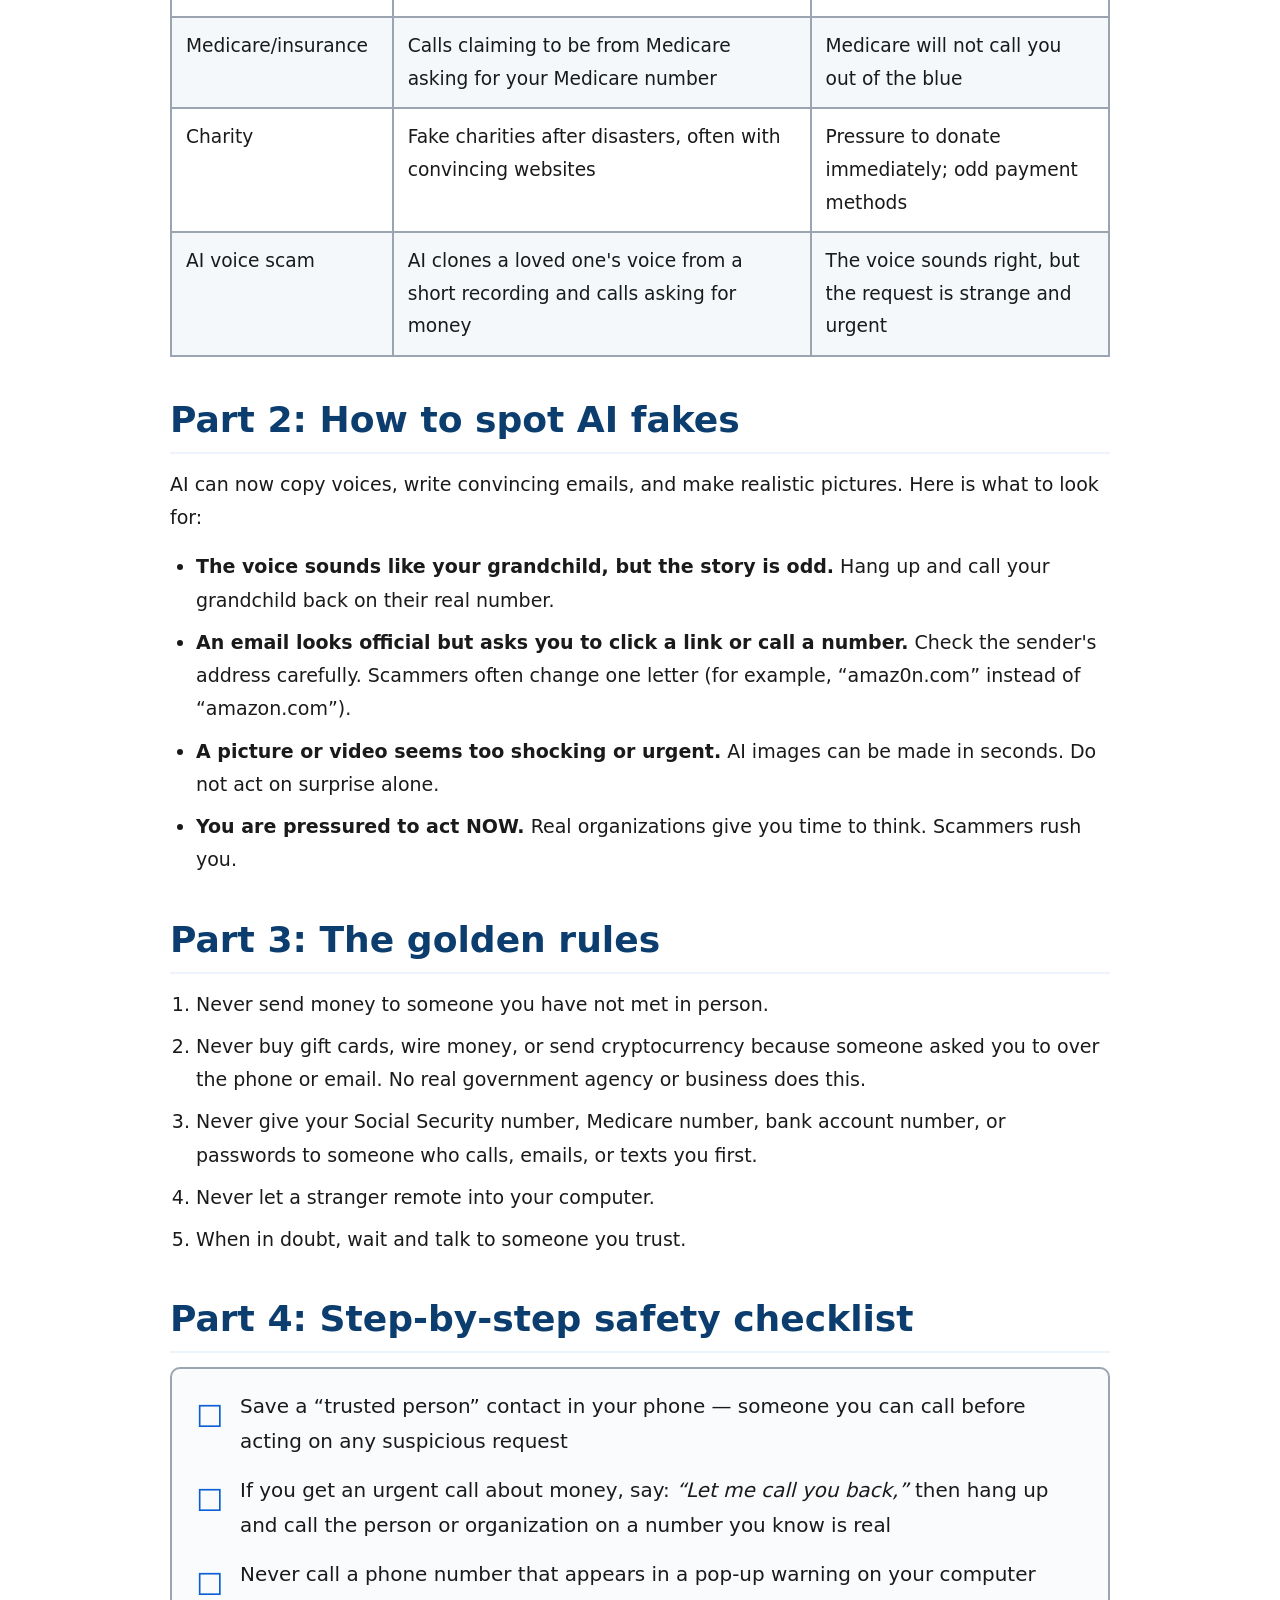
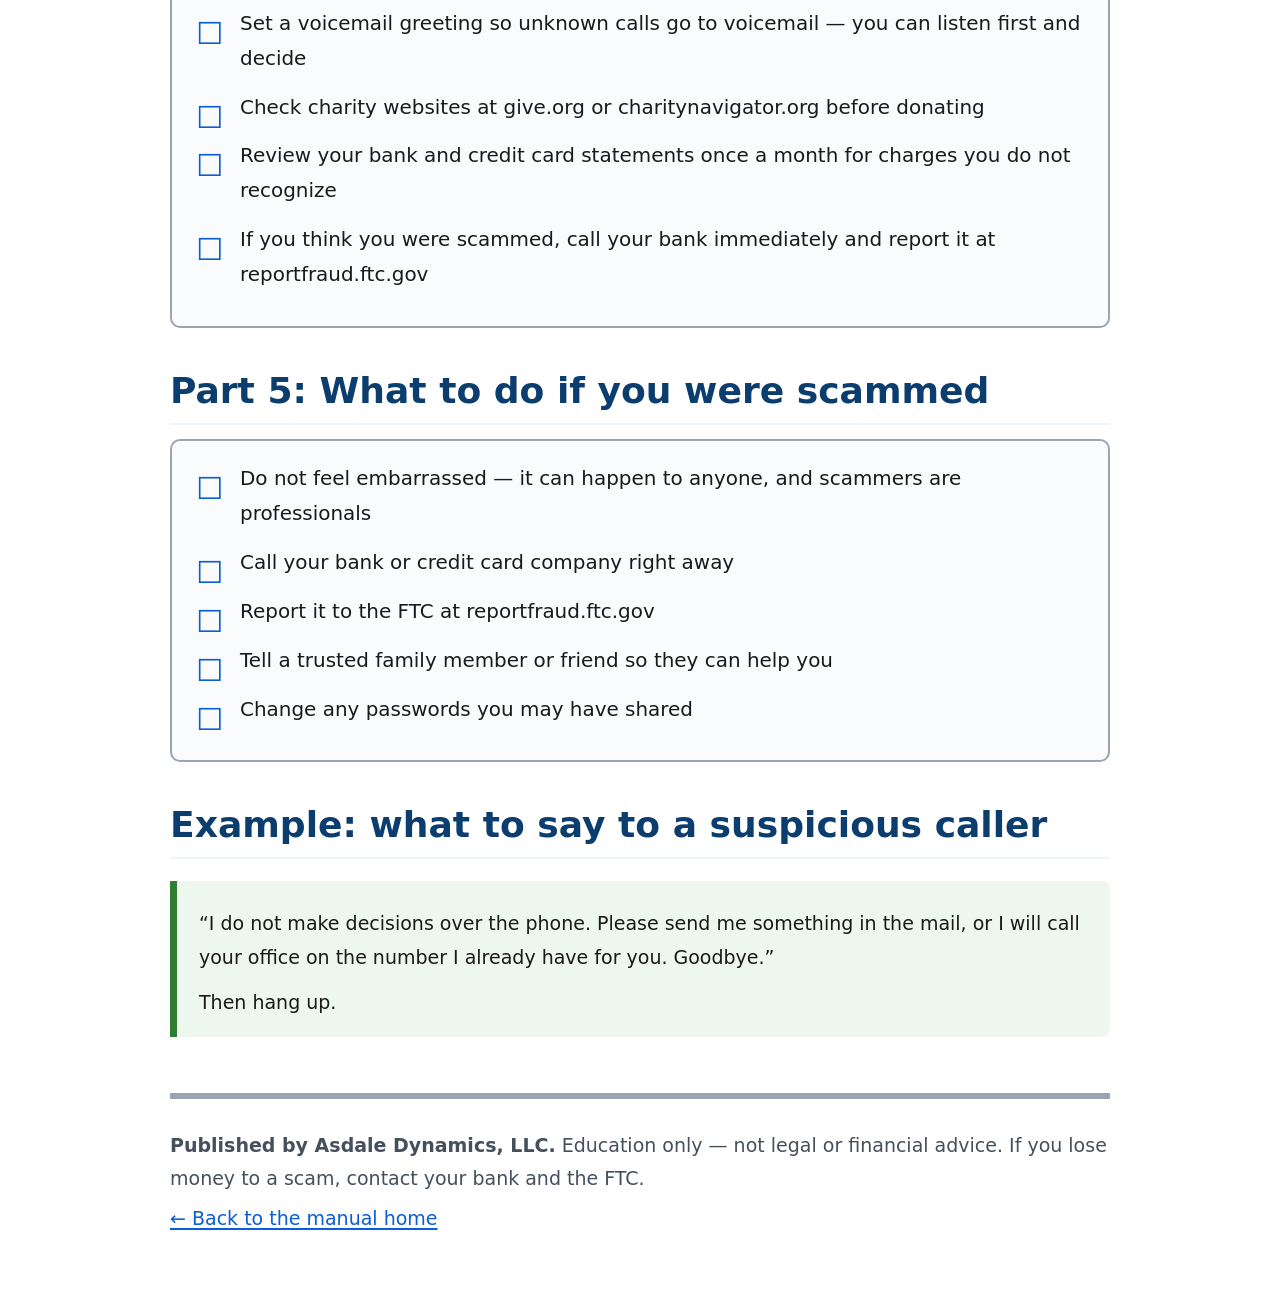
<file: site/scam-avoidance.html>
<!doctype html>
<html lang="en">
<head>
<meta charset="utf-8">
<meta name="viewport" content="width=device-width, initial-scale=1">
<title>Scam Avoidance: Protect Yourself from AI Scams | Asdale Dynamics, LLC</title>
<link rel="stylesheet" href="css/style.css">
</head>
<body>
<a href="#content" class="skip-link">Skip to main content</a>

<nav class="site-nav">
  <div class="nav-inner">
    <a href="index.html" class="brand">Asdale Dynamics, LLC &mdash; Free AI for Retirement</a>
    <a href="index.html">Home</a>
    <a href="staying-connected.html">Staying Connected</a>
    <a href="hobby-projects.html">Hobby Projects</a>
    <a href="health-paperwork.html">Health Paperwork</a>
    <a href="travel-planning.html">Travel Planning</a>
    <a href="scam-avoidance.html">Scam Avoidance</a>
  </div>
</nav>

<div class="page" id="content">
  <header>
    <h1>Scam Avoidance: Protect Yourself from AI Scams</h1>
    <p class="subtitle">Scammers use AI to make fake voices, emails, and
    websites look real. Here is how to spot them &mdash; in plain English.</p>
  </header>

  <div class="controls no-print">
    <div class="control-group">
      <label>Text size:</label>
      <button id="btn-smaller" class="size-btn" title="Smaller text">A&#8722;</button>
      <span id="current-size" class="current-size">19px</span>
      <button id="btn-larger" class="size-btn" title="Larger text">A&#9650;</button>
      <button id="btn-reset" class="size-btn" title="Reset text size">Reset</button>
    </div>
    <div class="control-group">
      <a id="print-link" href="#" style="background:#ffffff;border:2px solid #1a1a1a;color:#1a1a1a;border-radius:6px;padding:8px 14px;font-size:1rem;font-weight:700;cursor:pointer;text-decoration:none;">Print this page</a>
    </div>
    <a href="index.html" style="background:#ffffff;border:2px solid #1a1a1a;color:#1a1a1a;border-radius:6px;padding:8px 14px;font-size:1rem;font-weight:700;cursor:pointer;text-decoration:none;margin-left:10px;">Back to home</a>
  </div>

  <h2>What you will do</h2>
  <ul>
    <li>Recognize common scam tricks</li>
    <li>Spot AI-generated fakes (voices, emails, pictures)</li>
    <li>Know what never to share</li>
    <li>Know what to do if you think you were scammed</li>
  </ul>

  <h2>What you need</h2>
  <ul>
    <li>A phone, email, and common sense</li>
    <li>A trusted family member or friend you can call if something seems off</li>
  </ul>

  <h2>Part 1: Common scams aimed at retirees</h2>
  <table>
    <thead>
      <tr><th>Scam</th><th>How it works</th><th>Red flags</th></tr>
    </thead>
    <tbody>
      <tr>
        <td>Grandchild emergency</td>
        <td>Someone calls pretending to be your grandchild, says they are in
        trouble, and asks for money right away</td>
        <td>Urgency, secrecy, asks for gift cards or wire transfer</td>
      </tr>
      <tr>
        <td>Tech support</td>
        <td>A pop-up or call says your computer has a virus and offers to
        &ldquo;fix&rdquo; it</td>
        <td>You did not call them; they ask for remote access or payment</td>
      </tr>
      <tr>
        <td>Romance</td>
        <td>Someone online professes love quickly, then asks for money</td>
        <td>Never met in person; stories about emergencies</td>
      </tr>
      <tr>
        <td>Medicare/insurance</td>
        <td>Calls claiming to be from Medicare asking for your Medicare number</td>
        <td>Medicare will not call you out of the blue</td>
      </tr>
      <tr>
        <td>Charity</td>
        <td>Fake charities after disasters, often with convincing websites</td>
        <td>Pressure to donate immediately; odd payment methods</td>
      </tr>
      <tr>
        <td>AI voice scam</td>
        <td>AI clones a loved one's voice from a short recording and calls
        asking for money</td>
        <td>The voice sounds right, but the request is strange and urgent</td>
      </tr>
    </tbody>
  </table>

  <h2>Part 2: How to spot AI fakes</h2>
  <p>AI can now copy voices, write convincing emails, and make realistic
  pictures. Here is what to look for:</p>
  <ul>
    <li><strong>The voice sounds like your grandchild, but the story is odd.</strong>
    Hang up and call your grandchild back on their real number.</li>
    <li><strong>An email looks official but asks you to click a link or call
    a number.</strong> Check the sender's address carefully. Scammers often
    change one letter (for example, &ldquo;amaz0n.com&rdquo; instead of
    &ldquo;amazon.com&rdquo;).</li>
    <li><strong>A picture or video seems too shocking or urgent.</strong> AI
    images can be made in seconds. Do not act on surprise alone.</li>
    <li><strong>You are pressured to act NOW.</strong> Real organizations give
    you time to think. Scammers rush you.</li>
  </ul>

  <h2>Part 3: The golden rules</h2>
  <ol>
    <li>Never send money to someone you have not met in person.</li>
    <li>Never buy gift cards, wire money, or send cryptocurrency because
    someone asked you to over the phone or email. No real government agency or
    business does this.</li>
    <li>Never give your Social Security number, Medicare number, bank account
    number, or passwords to someone who calls, emails, or texts you first.</li>
    <li>Never let a stranger remote into your computer.</li>
    <li>When in doubt, wait and talk to someone you trust.</li>
  </ol>

  <h2>Part 4: Step-by-step safety checklist</h2>
  <ul class="checklist">
    <li>Save a &ldquo;trusted person&rdquo; contact in your phone &mdash;
    someone you can call before acting on any suspicious request</li>
    <li>If you get an urgent call about money, say: <em>&ldquo;Let me call you
    back,&rdquo;</em> then hang up and call the person or organization on a
    number you know is real</li>
    <li>Never call a phone number that appears in a pop-up warning on your computer</li>
    <li>Set a voicemail greeting so unknown calls go to voicemail &mdash; you
    can listen first and decide</li>
    <li>Check charity websites at give.org or charitynavigator.org before donating</li>
    <li>Review your bank and credit card statements once a month for charges
    you do not recognize</li>
    <li>If you think you were scammed, call your bank immediately and report
    it at reportfraud.ftc.gov</li>
  </ul>

  <h2>Part 5: What to do if you were scammed</h2>
  <ul class="checklist">
    <li>Do not feel embarrassed &mdash; it can happen to anyone, and scammers
    are professionals</li>
    <li>Call your bank or credit card company right away</li>
    <li>Report it to the FTC at reportfraud.ftc.gov</li>
    <li>Tell a trusted family member or friend so they can help you</li>
    <li>Change any passwords you may have shared</li>
  </ul>

  <h2>Example: what to say to a suspicious caller</h2>
  <div class="reminder ok">
    <p>&ldquo;I do not make decisions over the phone. Please send me something
    in the mail, or I will call your office on the number I already have for
    you. Goodbye.&rdquo;</p>
    <p style="margin-top:12px;">Then hang up.</p>
  </div>

  <footer>
    <p><strong class="bold">Published by Asdale Dynamics, LLC.</strong> Education only &mdash; not legal or financial advice. If you lose money to a scam, contact your bank and the FTC.</p>
    <p><a href="index.html">&larr; Back to the manual home</a></p>
  </footer>
</div>

<script src="js/script.js"></script>
</body>
</html>
</file>
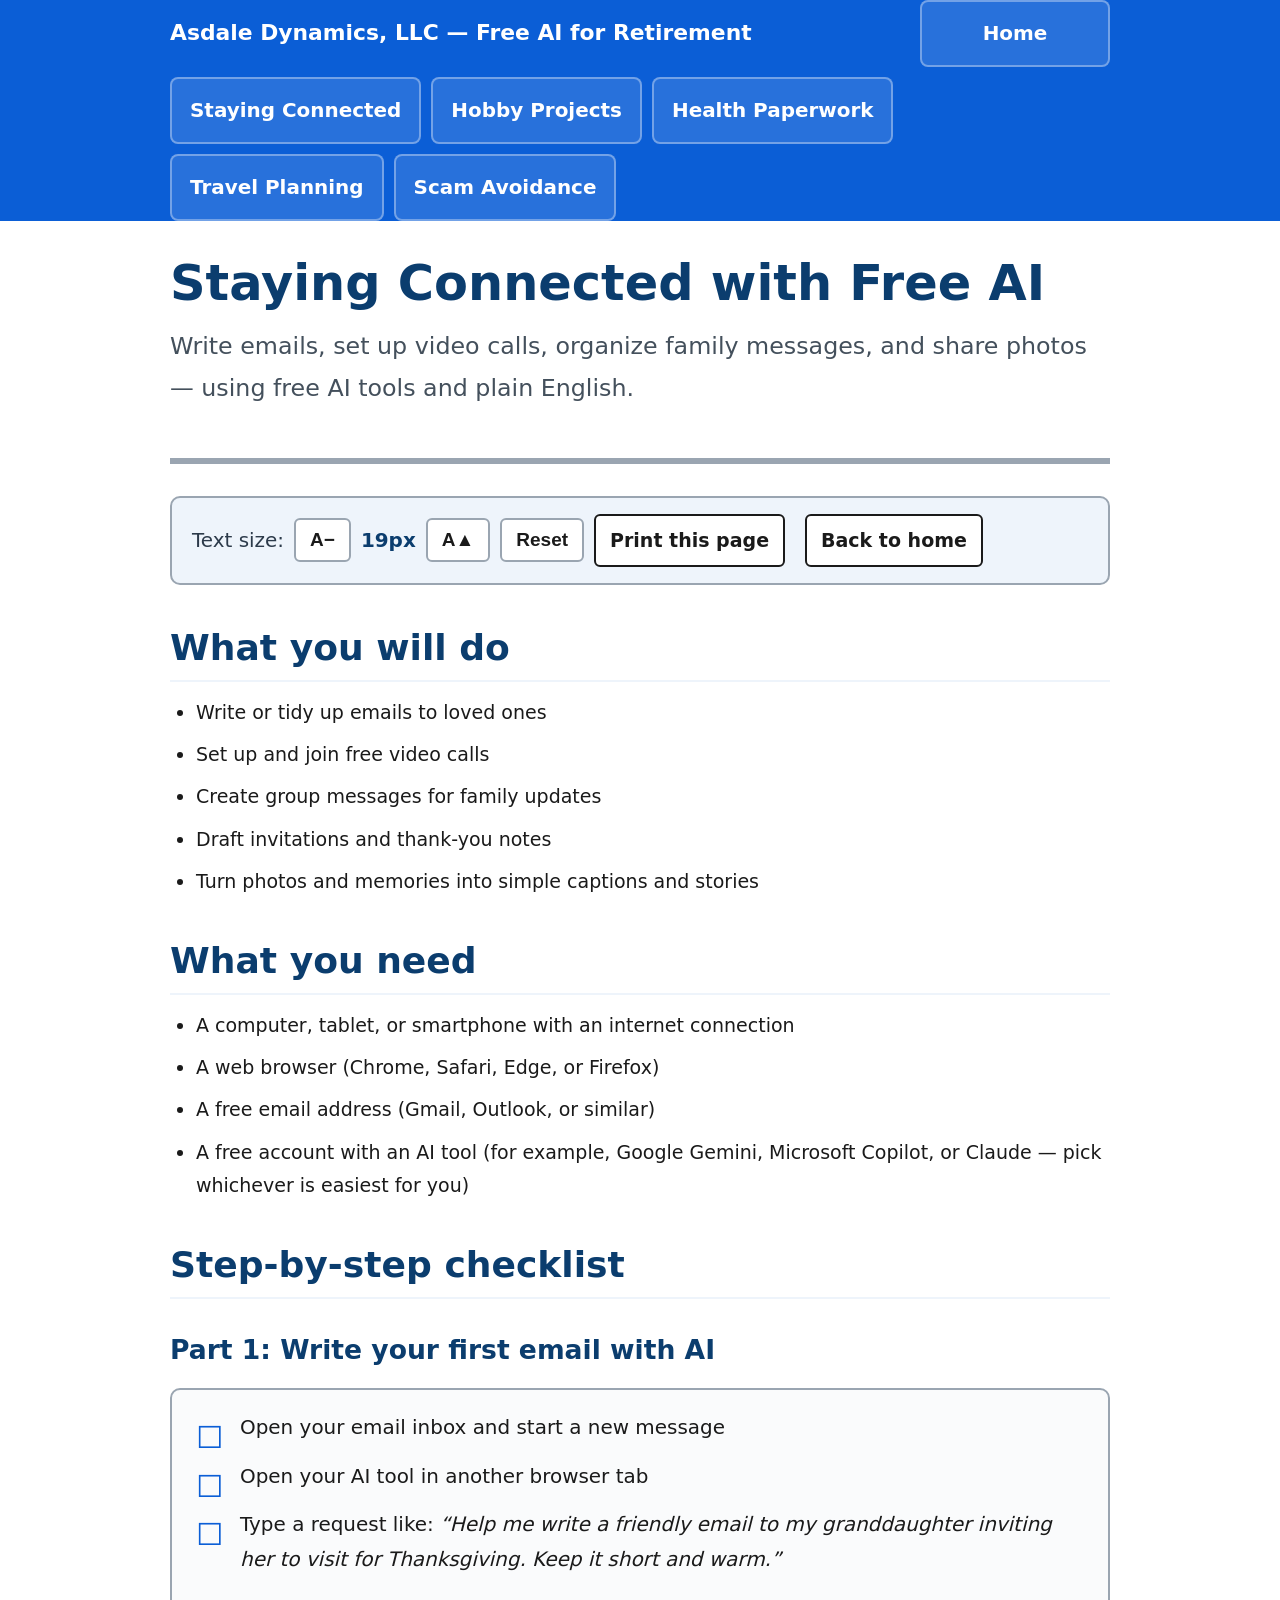
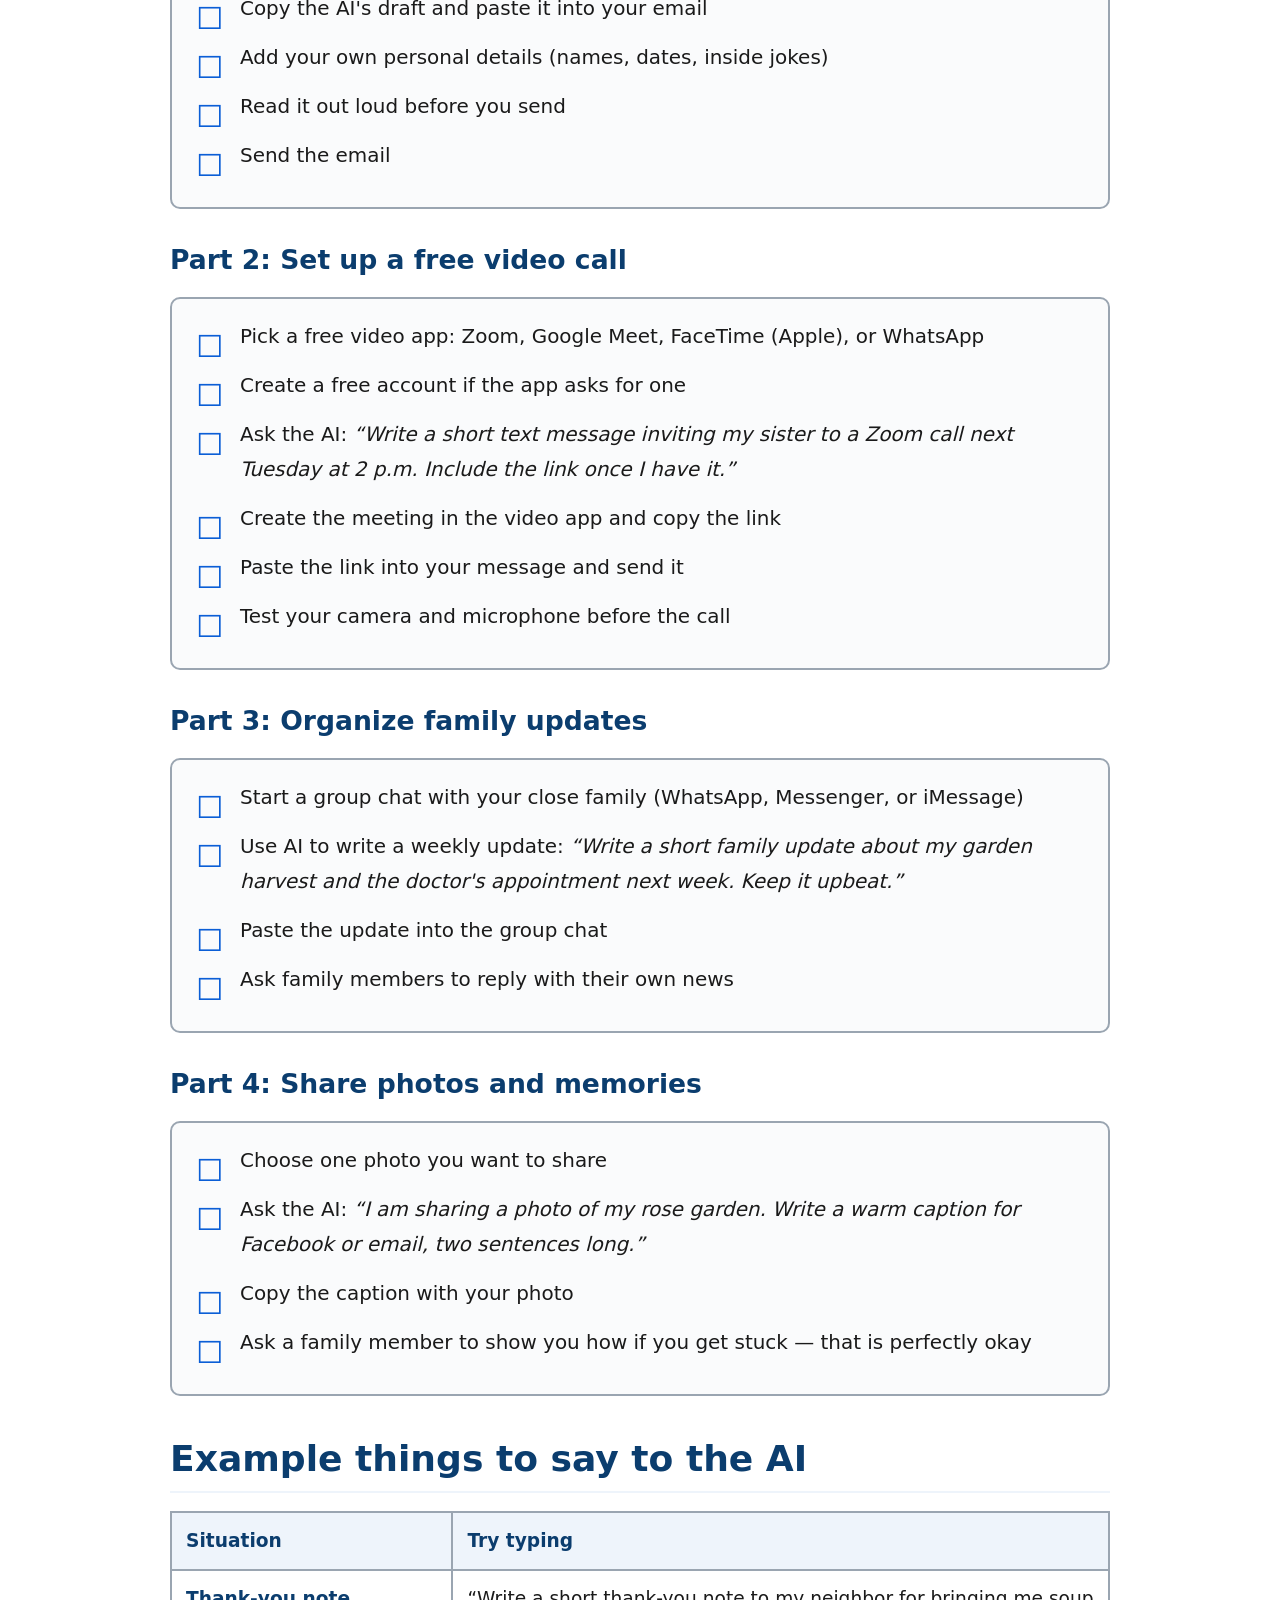
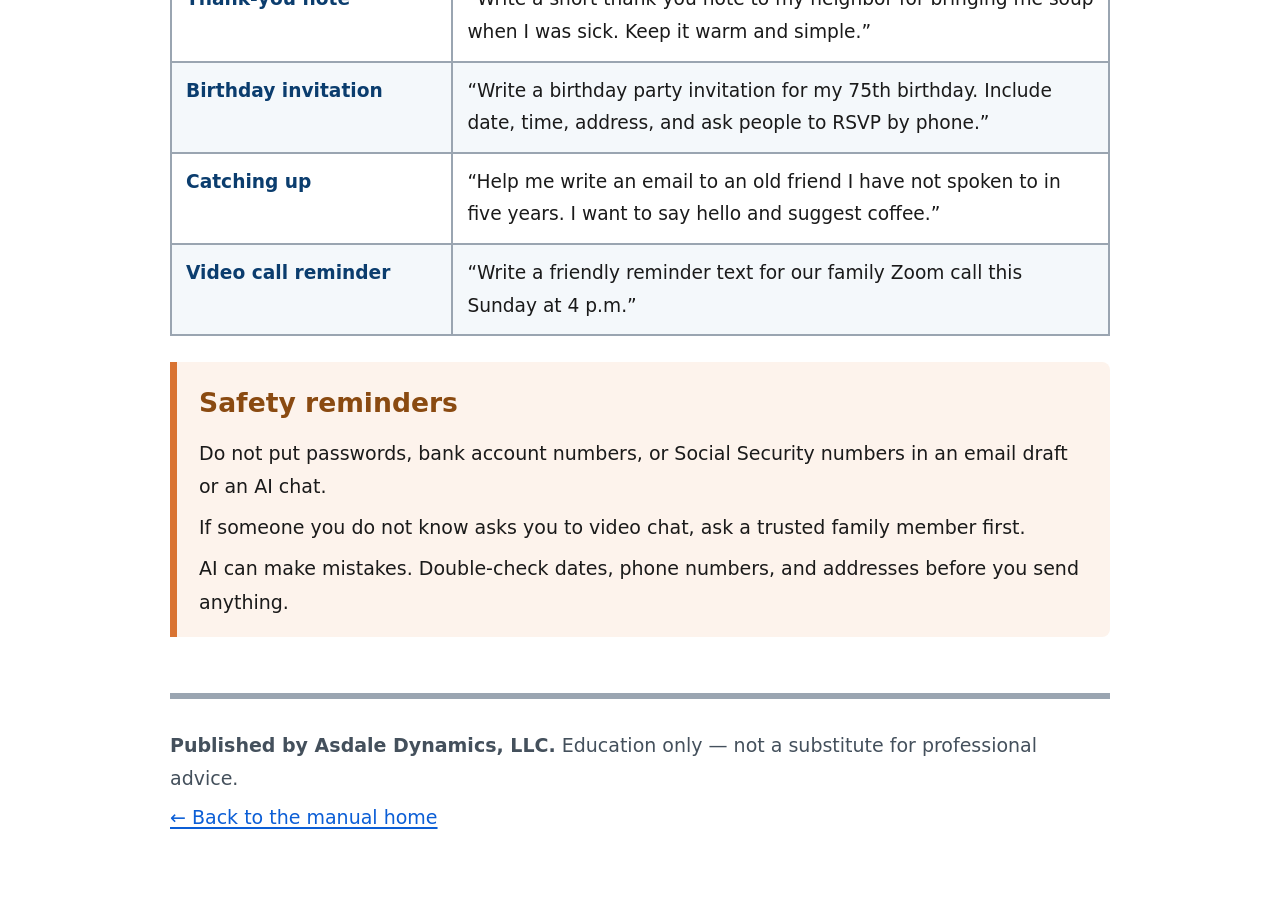
<file: site/staying-connected.html>
<!doctype html>
<html lang="en">
<head>
<meta charset="utf-8">
<meta name="viewport" content="width=device-width, initial-scale=1">
<title>Staying Connected with Free AI | Asdale Dynamics, LLC</title>
<link rel="stylesheet" href="css/style.css">
</head>
<body>
<a href="#content" class="skip-link">Skip to main content</a>

<nav class="site-nav">
  <div class="nav-inner">
    <a href="index.html" class="brand">Asdale Dynamics, LLC &mdash; Free AI for Retirement</a>
    <a href="index.html">Home</a>
    <a href="staying-connected.html">Staying Connected</a>
    <a href="hobby-projects.html">Hobby Projects</a>
    <a href="health-paperwork.html">Health Paperwork</a>
    <a href="travel-planning.html">Travel Planning</a>
    <a href="scam-avoidance.html">Scam Avoidance</a>
  </div>
</nav>

<div class="page" id="content">
  <header>
    <h1>Staying Connected with Free AI</h1>
    <p class="subtitle">Write emails, set up video calls, organize family
    messages, and share photos &mdash; using free AI tools and plain English.</p>
  </header>

  <div class="controls no-print">
    <div class="control-group">
      <label>Text size:</label>
      <button id="btn-smaller" class="size-btn" title="Smaller text">A&#8722;</button>
      <span id="current-size" class="current-size">19px</span>
      <button id="btn-larger" class="size-btn" title="Larger text">A&#9650;</button>
      <button id="btn-reset" class="size-btn" title="Reset text size">Reset</button>
    </div>
    <div class="control-group">
      <a id="print-link" href="#" style="background:#ffffff;border:2px solid #1a1a1a;color:#1a1a1a;border-radius:6px;padding:8px 14px;font-size:1rem;font-weight:700;cursor:pointer;text-decoration:none;">Print this page</a>
    </div>
    <a href="index.html" style="background:#ffffff;border:2px solid #1a1a1a;color:#1a1a1a;border-radius:6px;padding:8px 14px;font-size:1rem;font-weight:700;cursor:pointer;text-decoration:none;margin-left:10px;">Back to home</a>
  </div>

  <h2>What you will do</h2>
  <ul>
    <li>Write or tidy up emails to loved ones</li>
    <li>Set up and join free video calls</li>
    <li>Create group messages for family updates</li>
    <li>Draft invitations and thank-you notes</li>
    <li>Turn photos and memories into simple captions and stories</li>
  </ul>

  <h2>What you need</h2>
  <ul>
    <li>A computer, tablet, or smartphone with an internet connection</li>
    <li>A web browser (Chrome, Safari, Edge, or Firefox)</li>
    <li>A free email address (Gmail, Outlook, or similar)</li>
    <li>A free account with an AI tool (for example, Google Gemini, Microsoft
    Copilot, or Claude &mdash; pick whichever is easiest for you)</li>
  </ul>

  <h2>Step-by-step checklist</h2>

  <h3>Part 1: Write your first email with AI</h3>
  <ul class="checklist">
    <li>Open your email inbox and start a new message</li>
    <li>Open your AI tool in another browser tab</li>
    <li>Type a request like: <em>&ldquo;Help me write a friendly email to my granddaughter inviting her to visit for Thanksgiving. Keep it short and warm.&rdquo;</em></li>
    <li>Copy the AI's draft and paste it into your email</li>
    <li>Add your own personal details (names, dates, inside jokes)</li>
    <li>Read it out loud before you send</li>
    <li>Send the email</li>
  </ul>

  <h3>Part 2: Set up a free video call</h3>
  <ul class="checklist">
    <li>Pick a free video app: Zoom, Google Meet, FaceTime (Apple), or WhatsApp</li>
    <li>Create a free account if the app asks for one</li>
    <li>Ask the AI: <em>&ldquo;Write a short text message inviting my sister to a Zoom call next Tuesday at 2 p.m. Include the link once I have it.&rdquo;</em></li>
    <li>Create the meeting in the video app and copy the link</li>
    <li>Paste the link into your message and send it</li>
    <li>Test your camera and microphone before the call</li>
  </ul>

  <h3>Part 3: Organize family updates</h3>
  <ul class="checklist">
    <li>Start a group chat with your close family (WhatsApp, Messenger, or iMessage)</li>
    <li>Use AI to write a weekly update: <em>&ldquo;Write a short family update about my garden harvest and the doctor's appointment next week. Keep it upbeat.&rdquo;</em></li>
    <li>Paste the update into the group chat</li>
    <li>Ask family members to reply with their own news</li>
  </ul>

  <h3>Part 4: Share photos and memories</h3>
  <ul class="checklist">
    <li>Choose one photo you want to share</li>
    <li>Ask the AI: <em>&ldquo;I am sharing a photo of my rose garden. Write a warm caption for Facebook or email, two sentences long.&rdquo;</em></li>
    <li>Copy the caption with your photo</li>
    <li>Ask a family member to show you how if you get stuck &mdash; that is perfectly okay</li>
  </ul>

  <h2>Example things to say to the AI</h2>
  <table class="example">
    <thead>
      <tr><th>Situation</th><th>Try typing</th></tr>
    </thead>
    <tbody>
      <tr>
        <td>Thank-you note</td>
        <td>&ldquo;Write a short thank-you note to my neighbor for bringing me soup when I was sick. Keep it warm and simple.&rdquo;</td>
      </tr>
      <tr>
        <td>Birthday invitation</td>
        <td>&ldquo;Write a birthday party invitation for my 75th birthday. Include date, time, address, and ask people to RSVP by phone.&rdquo;</td>
      </tr>
      <tr>
        <td>Catching up</td>
        <td>&ldquo;Help me write an email to an old friend I have not spoken to in five years. I want to say hello and suggest coffee.&rdquo;</td>
      </tr>
      <tr>
        <td>Video call reminder</td>
        <td>&ldquo;Write a friendly reminder text for our family Zoom call this Sunday at 4 p.m.&rdquo;</td>
      </tr>
    </tbody>
  </table>

  <div class="reminder">
    <h3>Safety reminders</h3>
    <p>Do not put passwords, bank account numbers, or Social Security numbers in
    an email draft or an AI chat.</p>
    <p>If someone you do not know asks you to video chat, ask a trusted family
    member first.</p>
    <p>AI can make mistakes. Double-check dates, phone numbers, and addresses
    before you send anything.</p>
  </div>

  <footer>
    <p><strong class="bold">Published by Asdale Dynamics, LLC.</strong> Education only &mdash; not a substitute for professional advice.</p>
    <p><a href="index.html">&larr; Back to the manual home</a></p>
  </footer>
</div>

<script src="js/script.js"></script>
</body>
</html>
</file>
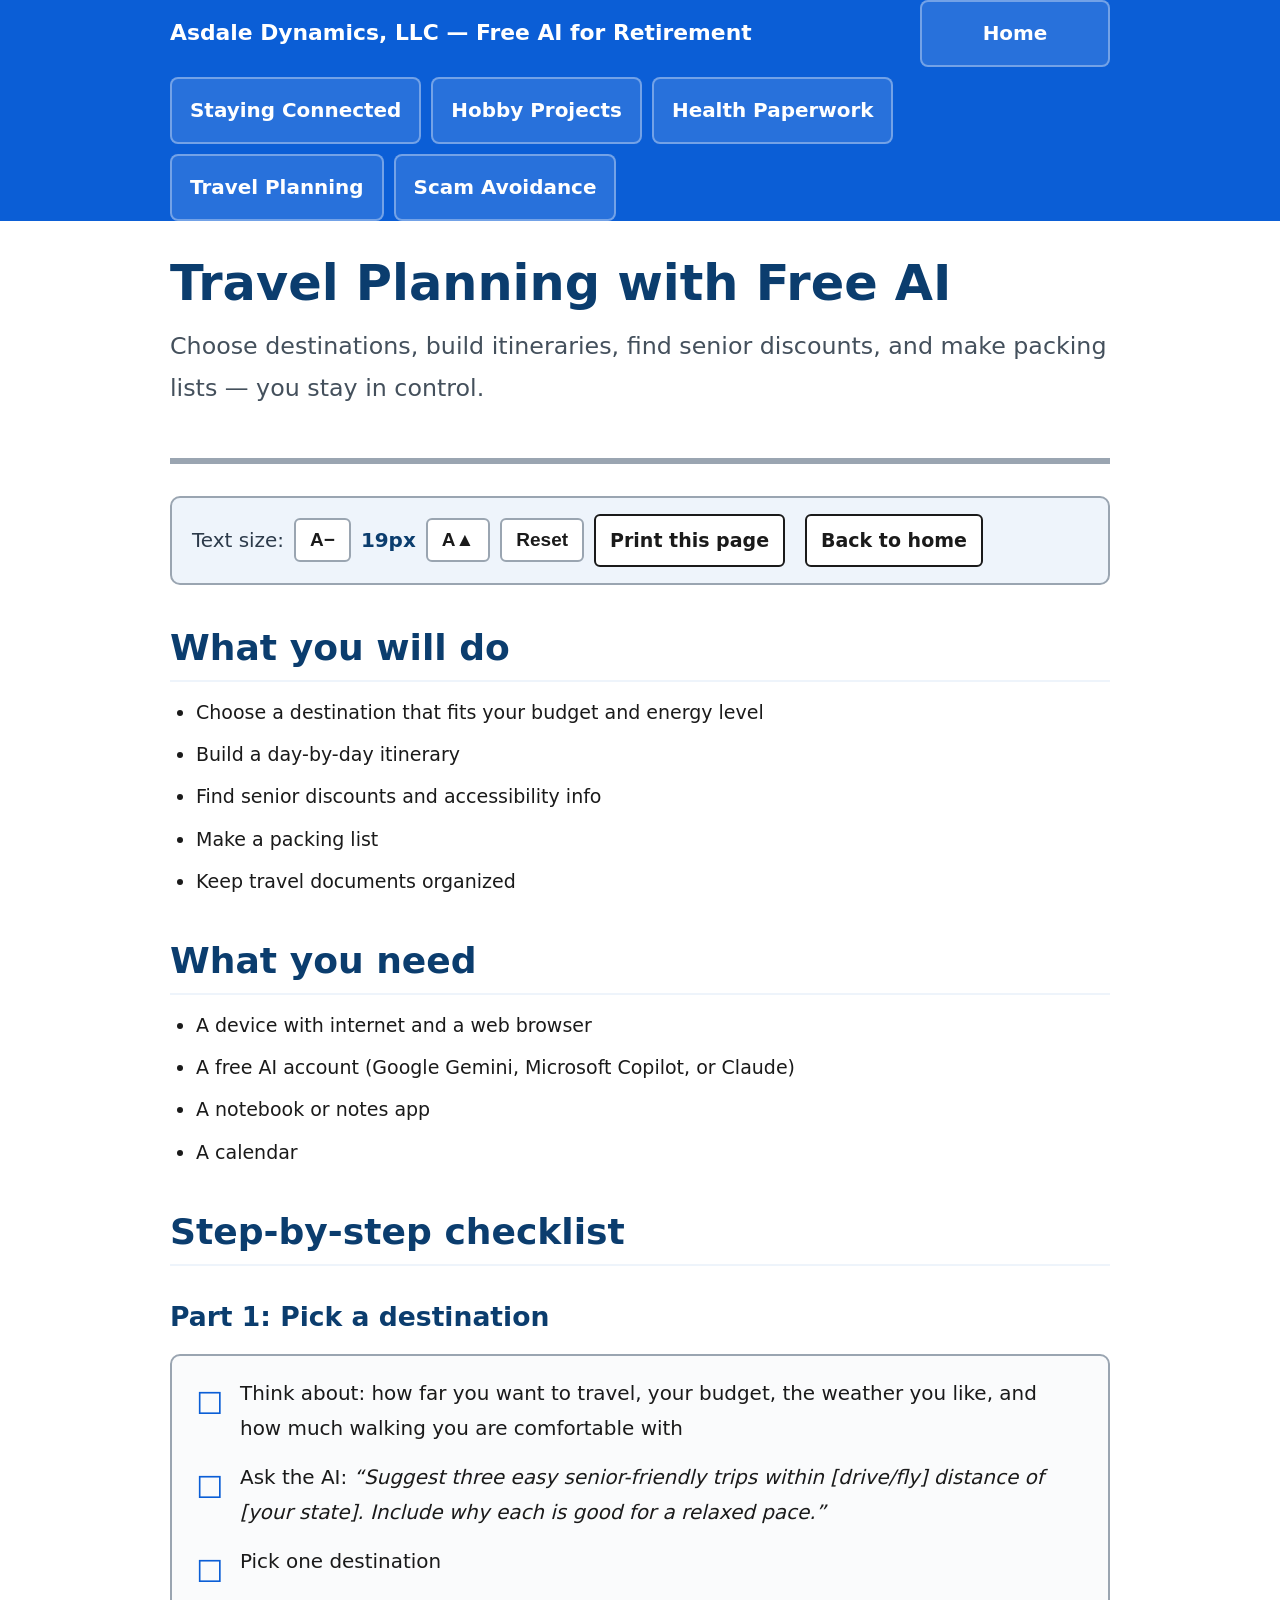
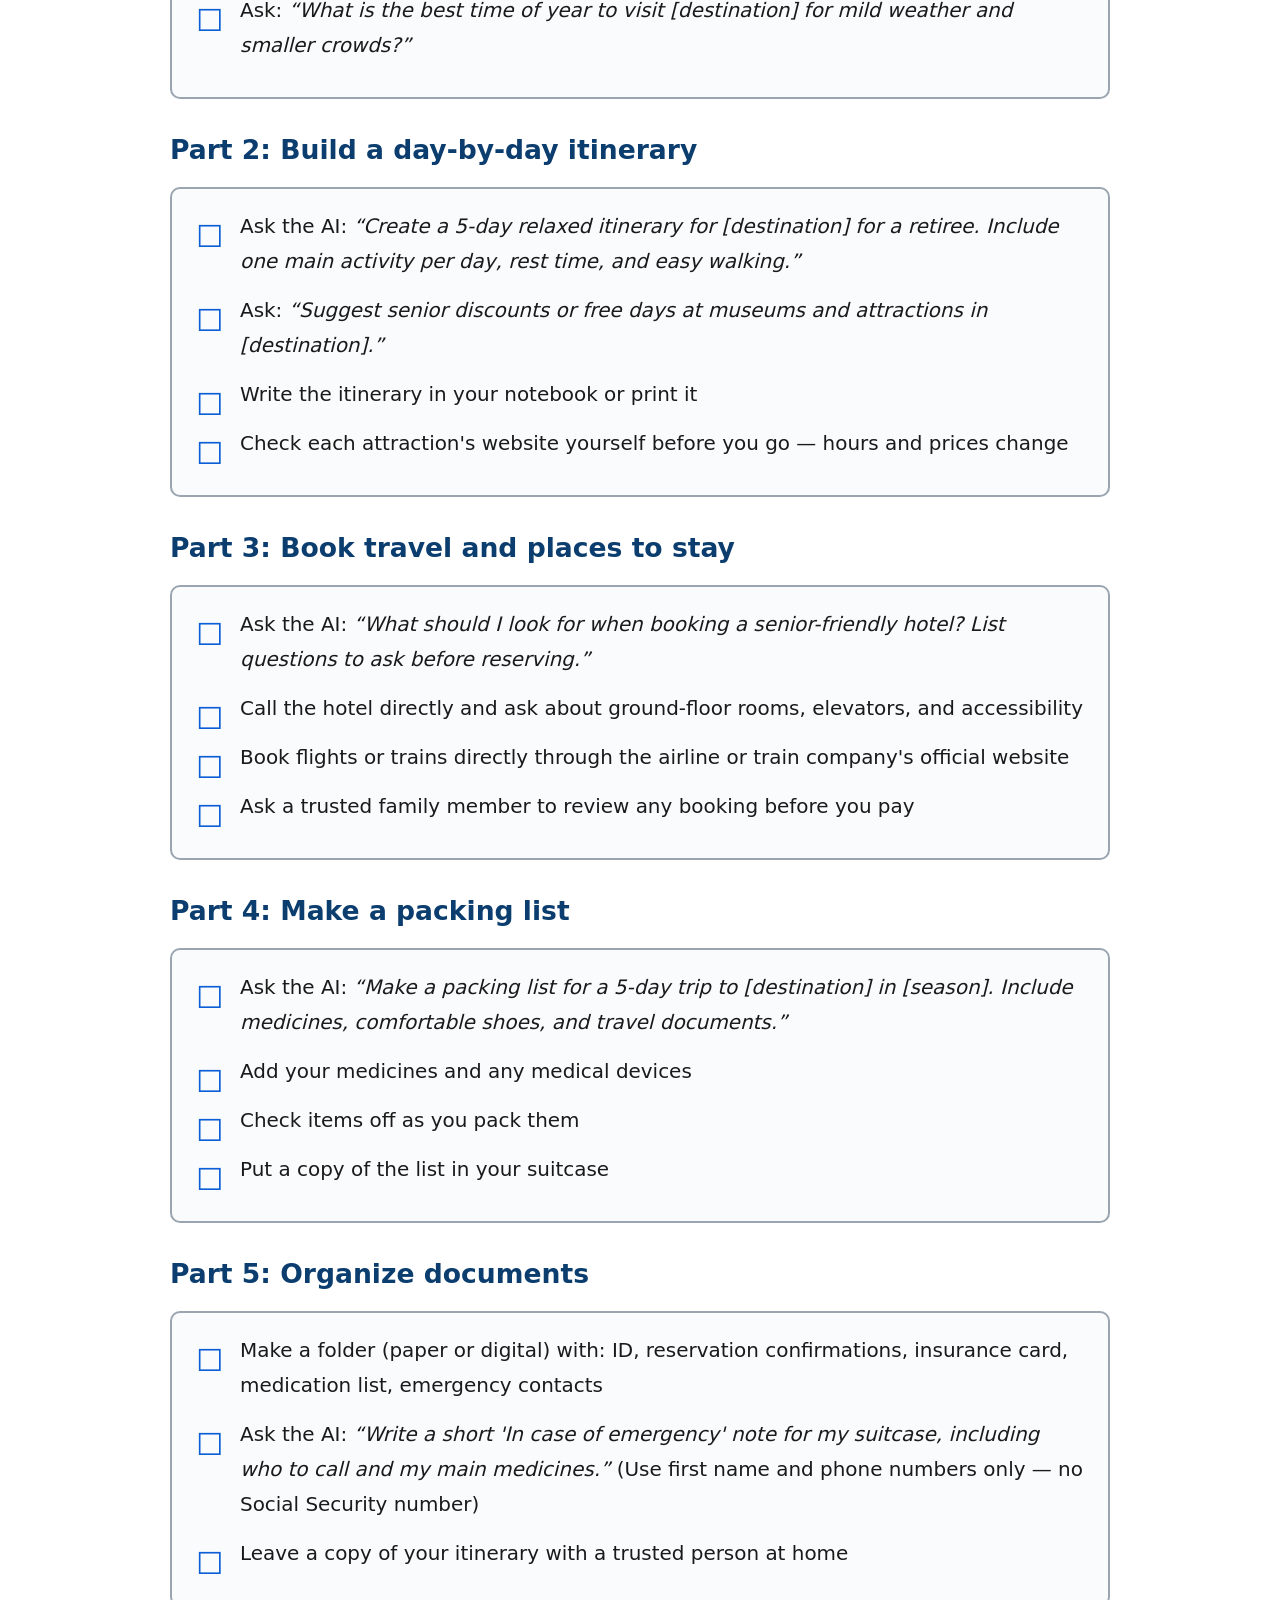
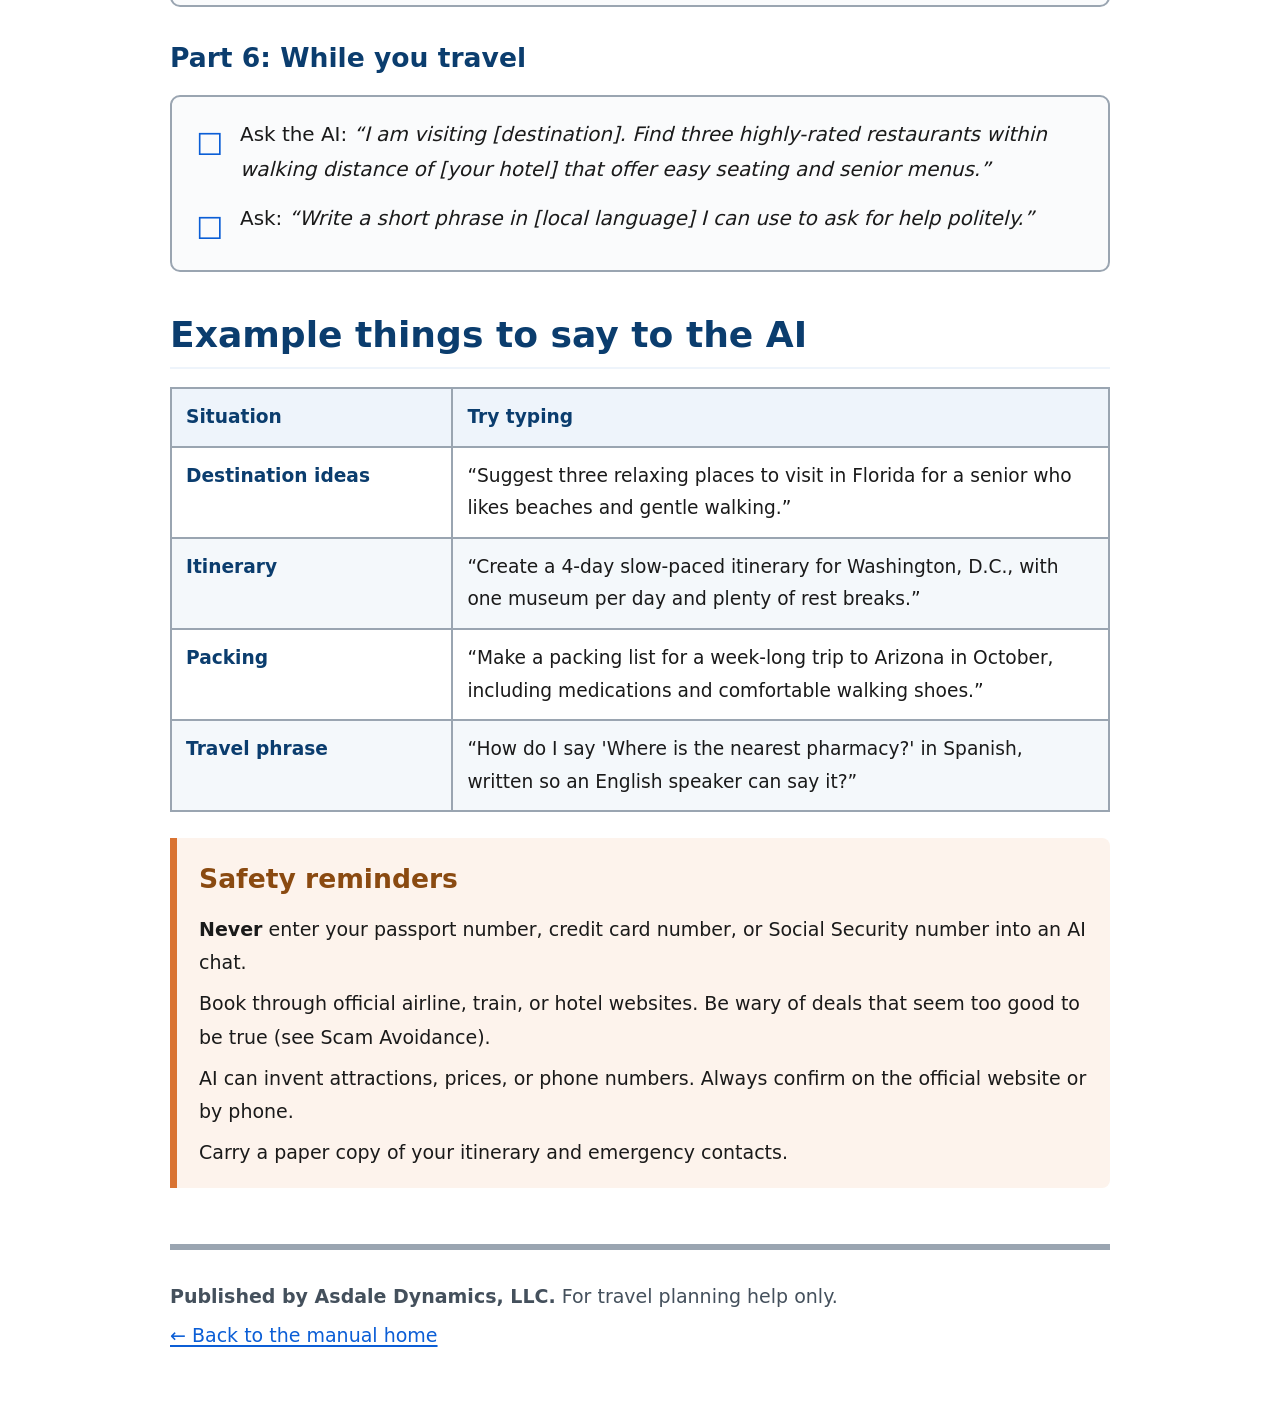
<file: site/travel-planning.html>
<!doctype html>
<html lang="en">
<head>
<meta charset="utf-8">
<meta name="viewport" content="width=device-width, initial-scale=1">
<title>Travel Planning with Free AI | Asdale Dynamics, LLC</title>
<link rel="stylesheet" href="css/style.css">
</head>
<body>
<a href="#content" class="skip-link">Skip to main content</a>

<nav class="site-nav">
  <div class="nav-inner">
    <a href="index.html" class="brand">Asdale Dynamics, LLC &mdash; Free AI for Retirement</a>
    <a href="index.html">Home</a>
    <a href="staying-connected.html">Staying Connected</a>
    <a href="hobby-projects.html">Hobby Projects</a>
    <a href="health-paperwork.html">Health Paperwork</a>
    <a href="travel-planning.html">Travel Planning</a>
    <a href="scam-avoidance.html">Scam Avoidance</a>
  </div>
</nav>

<div class="page" id="content">
  <header>
    <h1>Travel Planning with Free AI</h1>
    <p class="subtitle">Choose destinations, build itineraries, find senior
    discounts, and make packing lists &mdash; you stay in control.</p>
  </header>

  <div class="controls no-print">
    <div class="control-group">
      <label>Text size:</label>
      <button id="btn-smaller" class="size-btn" title="Smaller text">A&#8722;</button>
      <span id="current-size" class="current-size">19px</span>
      <button id="btn-larger" class="size-btn" title="Larger text">A&#9650;</button>
      <button id="btn-reset" class="size-btn" title="Reset text size">Reset</button>
    </div>
    <div class="control-group">
      <a id="print-link" href="#" style="background:#ffffff;border:2px solid #1a1a1a;color:#1a1a1a;border-radius:6px;padding:8px 14px;font-size:1rem;font-weight:700;cursor:pointer;text-decoration:none;">Print this page</a>
    </div>
    <a href="index.html" style="background:#ffffff;border:2px solid #1a1a1a;color:#1a1a1a;border-radius:6px;padding:8px 14px;font-size:1rem;font-weight:700;cursor:pointer;text-decoration:none;margin-left:10px;">Back to home</a>
  </div>

  <h2>What you will do</h2>
  <ul>
    <li>Choose a destination that fits your budget and energy level</li>
    <li>Build a day-by-day itinerary</li>
    <li>Find senior discounts and accessibility info</li>
    <li>Make a packing list</li>
    <li>Keep travel documents organized</li>
  </ul>

  <h2>What you need</h2>
  <ul>
    <li>A device with internet and a web browser</li>
    <li>A free AI account (Google Gemini, Microsoft Copilot, or Claude)</li>
    <li>A notebook or notes app</li>
    <li>A calendar</li>
  </ul>

  <h2>Step-by-step checklist</h2>

  <h3>Part 1: Pick a destination</h3>
  <ul class="checklist">
    <li>Think about: how far you want to travel, your budget, the weather you like,
    and how much walking you are comfortable with</li>
    <li>Ask the AI: <em>&ldquo;Suggest three easy senior-friendly trips within [drive/fly] distance of [your state]. Include why each is good for a relaxed pace.&rdquo;</em></li>
    <li>Pick one destination</li>
    <li>Ask: <em>&ldquo;What is the best time of year to visit [destination] for mild weather and smaller crowds?&rdquo;</em></li>
  </ul>

  <h3>Part 2: Build a day-by-day itinerary</h3>
  <ul class="checklist">
    <li>Ask the AI: <em>&ldquo;Create a 5-day relaxed itinerary for [destination] for a retiree. Include one main activity per day, rest time, and easy walking.&rdquo;</em></li>
    <li>Ask: <em>&ldquo;Suggest senior discounts or free days at museums and attractions in [destination].&rdquo;</em></li>
    <li>Write the itinerary in your notebook or print it</li>
    <li>Check each attraction's website yourself before you go &mdash; hours and prices change</li>
  </ul>

  <h3>Part 3: Book travel and places to stay</h3>
  <ul class="checklist">
    <li>Ask the AI: <em>&ldquo;What should I look for when booking a senior-friendly hotel? List questions to ask before reserving.&rdquo;</em></li>
    <li>Call the hotel directly and ask about ground-floor rooms, elevators, and accessibility</li>
    <li>Book flights or trains directly through the airline or train company's official website</li>
    <li>Ask a trusted family member to review any booking before you pay</li>
  </ul>

  <h3>Part 4: Make a packing list</h3>
  <ul class="checklist">
    <li>Ask the AI: <em>&ldquo;Make a packing list for a 5-day trip to [destination] in [season]. Include medicines, comfortable shoes, and travel documents.&rdquo;</em></li>
    <li>Add your medicines and any medical devices</li>
    <li>Check items off as you pack them</li>
    <li>Put a copy of the list in your suitcase</li>
  </ul>

  <h3>Part 5: Organize documents</h3>
  <ul class="checklist">
    <li>Make a folder (paper or digital) with: ID, reservation confirmations,
    insurance card, medication list, emergency contacts</li>
    <li>Ask the AI: <em>&ldquo;Write a short 'In case of emergency' note for my suitcase, including who to call and my main medicines.&rdquo;</em> (Use first name and phone numbers only &mdash; no Social Security number)</li>
    <li>Leave a copy of your itinerary with a trusted person at home</li>
  </ul>

  <h3>Part 6: While you travel</h3>
  <ul class="checklist">
    <li>Ask the AI: <em>&ldquo;I am visiting [destination]. Find three highly-rated restaurants within walking distance of [your hotel] that offer easy seating and senior menus.&rdquo;</em></li>
    <li>Ask: <em>&ldquo;Write a short phrase in [local language] I can use to ask for help politely.&rdquo;</em></li>
  </ul>

  <h2>Example things to say to the AI</h2>
  <table class="example">
    <thead>
      <tr><th>Situation</th><th>Try typing</th></tr>
    </thead>
    <tbody>
      <tr>
        <td>Destination ideas</td>
        <td>&ldquo;Suggest three relaxing places to visit in Florida for a senior who likes beaches and gentle walking.&rdquo;</td>
      </tr>
      <tr>
        <td>Itinerary</td>
        <td>&ldquo;Create a 4-day slow-paced itinerary for Washington, D.C., with one museum per day and plenty of rest breaks.&rdquo;</td>
      </tr>
      <tr>
        <td>Packing</td>
        <td>&ldquo;Make a packing list for a week-long trip to Arizona in October, including medications and comfortable walking shoes.&rdquo;</td>
      </tr>
      <tr>
        <td>Travel phrase</td>
        <td>&ldquo;How do I say 'Where is the nearest pharmacy?' in Spanish, written so an English speaker can say it?&rdquo;</td>
      </tr>
    </tbody>
  </table>

  <div class="reminder">
    <h3>Safety reminders</h3>
    <p><strong>Never</strong> enter your passport number, credit card number,
    or Social Security number into an AI chat.</p>
    <p>Book through official airline, train, or hotel websites. Be wary of
    deals that seem too good to be true (see Scam Avoidance).</p>
    <p>AI can invent attractions, prices, or phone numbers. Always confirm on
    the official website or by phone.</p>
    <p>Carry a paper copy of your itinerary and emergency contacts.</p>
  </div>

  <footer>
    <p><strong class="bold">Published by Asdale Dynamics, LLC.</strong> For travel planning help only.</p>
    <p><a href="index.html">&larr; Back to the manual home</a></p>
  </footer>
</div>

<script src="js/script.js"></script>
</body>
</html>
</file>
<file: site/css/style.css>
/* Asdale Dynamics, LLC - Free AI for Retirement site styles
   Large-print friendly: big type, high contrast, generous spacing. */
:root {
  --base-font-size: 19px;
  --text-color: #1a1a1a;
  --bg-color: #ffffff;
  --link-color: #0b5ed6;
  --link-hover: #0a4aa8;
  --accent-bg: #eef4fb;
  --border-color: #9aa5b1;
  --reminder-bg: #fdf3ec;
  --reminder-border: #d97332;
  --nav-bg: #0b5ed6;
  --nav-text: #ffffff;
}

html {
  font-size: var(--base-font-size);
}

body {
  font-size: 1rem;
  font-family: system-ui, -apple-system, Segoe UI, Roboto, Helvetica, Arial, sans-serif;
  color: var(--text-color);
  background-color: var(--bg-color);
  margin: 0;
  padding: 0;
  line-height: 1.75;
}

a {
  color: var(--link-color);
  text-decoration: underline;
  text-decoration-thickness: 2px;
  text-underline-offset: 3px;
}

a:hover {
  color: var(--link-hover);
}

a:focus-visible, button:focus-visible {
  outline: 4px solid #ffd23f;
  outline-offset: 3px;
}

.page {
  max-width: 940px;
  margin: 0 auto;
  padding: 32px 20px 60px 20px;
}

header {
  border-bottom: 6px solid var(--border-color);
  padding-bottom: 24px;
  margin-bottom: 32px;
}

h1 {
  font-size: 2.6rem;
  line-height: 1.25;
  margin: 0 0 12px 0;
  color: #0b3d6e;
}

h2 {
  font-size: 1.9rem;
  line-height: 1.3;
  margin: 40px 0 14px 0;
  color: #0b3d6e;
  border-bottom: 2px solid var(--accent-bg);
  padding-bottom: 8px;
}

h3 {
  font-size: 1.4rem;
  margin: 28px 0 10px 0;
  color: #0b3d6e;
}

p {
  margin: 0 0 16px 0;
}

ul, ol {
  margin: 10px 0 20px 0;
  padding-left: 26px;
}

li {
  margin-bottom: 9px;
}

.subtitle {
  font-size: 1.25rem;
  color: #44505c;
  margin: 0 0 24px 0;
}

/* Navigation */
.site-nav {
  position: sticky;
  top: 0;
  background: var(--nav-bg);
  z-index: 50;
}

.site-nav .nav-inner {
  max-width: 940px;
  margin: 0 auto;
  padding: 0 20px;
  display: flex;
  flex-wrap: wrap;
  gap: 10px;
  align-items: center;
}

.site-nav a {
  color: var(--nav-text);
  background: rgba(255, 255, 255, 0.12);
  border: 2px solid rgba(255, 255, 255, 0.35);
  border-radius: 8px;
  padding: 14px 18px;
  text-decoration: none;
  font-size: 1.05rem;
  font-weight: 600;
  display: block;
  text-align: center;
  min-width: 150px;
}

.site-nav a:hover, .site-nav a:focus {
  background: rgba(255, 255, 255, 0.25);
  border-color: #ffffff;
}

.site-nav .brand {
  margin-right: auto;
  font-size: 1.15rem;
  font-weight: 700;
  color: #ffffff;
  text-decoration: none;
  border: none;
  background: transparent;
  padding: 12px 0;
  min-width: auto;
}

/* Controls */
.controls {
  display: flex;
  flex-wrap: wrap;
  gap: 10px;
  margin: 20px 0;
  padding: 16px 20px;
  background: var(--accent-bg);
  border-radius: 10px;
  border: 2px solid var(--border-color);
}

.control-group {
  display: flex;
  align-items: center;
  gap: 10px;
  font-size: 1.05rem;
  color: #2c3a4a;
}

.size-btn {
  background: #ffffff;
  border: 2px solid var(--border-color);
  color: #1a1a1a;
  border-radius: 6px;
  padding: 8px 14px;
  font-size: 1rem;
  font-weight: 700;
  cursor: pointer;
  min-width: 44px;
  min-height: 44px;
}

.size-btn:hover {
  border-color: var(--link-color);
}

.current-size {
  font-weight: 700;
  color: #0b3d6e;
}

.skip-link {
  position: absolute;
  left: -9999px;
  top: 20px;
  z-index: 100;
  background: #ffffff;
  color: #000000;
  border: 3px solid #000000;
  padding: 12px 16px;
  font-size: 1rem;
  text-decoration: none;
}

.skip-link:focus {
  left: 20px;
}

/* Checklists */
.checklist {
  list-style: none;
  padding-left: 0;
  margin: 14px 0 26px 0;
  border: 2px solid var(--border-color);
  border-radius: 10px;
  padding: 20px 24px;
  background: #fafbfc;
}

.checklist li {
  margin: 0 0 14px 0;
  padding-left: 44px;
  position: relative;
  font-size: 1.05rem;
}

.checklist li::before {
  content: "\2610";
  position: absolute;
  left: 0;
  top: 1px;
  font-size: 1.6rem;
  color: #0b5ed6;
}

.checklist h4 {
  margin: 10px 0 10px 0;
  font-size: 1.15rem;
  color: #0b3d6e;
}

/* Tables */
table {
  width: 100%;
  border-collapse: collapse;
  margin: 18px 0 26px 0;
  font-size: 0.98rem;
}

th, td {
  border: 2px solid var(--border-color);
  padding: 12px 14px;
  text-align: left;
  vertical-align: top;
}

th {
  background: var(--accent-bg);
  color: #0b3d6e;
  font-weight: 700;
}

tr:nth-child(even) td {
  background: #f4f8fb;
}

/* Reminder / warning boxes */
.reminder {
  border-left: 7px solid var(--reminder-border);
  background: var(--reminder-bg);
  padding: 18px 22px;
  margin: 22px 0;
  border-radius: 0 8px 8px 0;
}

.reminder h3 {
  margin-top: 0;
  color: #8a4a11;
}

.reminder p {
  margin: 8px 0 0 0;
}

.danger {
  border-left-color: #b3261e;
  background: #fdeceb;
}

.danger h3 {
  color: #8a1f18;
}

.ok {
  border-left-color: #2e7d32;
  background: #edf7ee;
}

.ok h3 {
  color: #1e5a16;
}

/* Example phrase table styling */
table.example td:first-child {
  font-weight: 600;
  color: #0b3d6e;
  width: 30%;
}

/* Footer */
footer {
  margin-top: 56px;
  padding-top: 24px;
  border-top: 6px solid var(--border-color);
  font-size: 1rem;
  color: #44505c;
}

footer p {
  margin: 6px 0;
}

.bold {
  font-weight: 700;
}

/* Print */
@media print {
  .site-nav, .controls, .no-print { display: none !important; }
  body { font-size: 17px !important; line-height: 1.5; }
  h2 { border-bottom: 1px solid #000; }
  a { color: #000; text-decoration: none; }
  .checklist li::before { content: "\2610"; color: #000; }
  .page { max-width: none; padding: 0; }
}

@media (max-width: 600px) {
  .page { padding: 16px 12px; }
  h1 { font-size: 2rem; }
  h2 { font-size: 1.6rem; }
  .checklist li { padding-left: 38px; font-size: 1rem; }
  .site-nav .nav-inner { gap: 6px; }
  .site-nav a { padding: 12px 10px; font-size: 0.95rem; min-width: 120px; }
}
</file>
